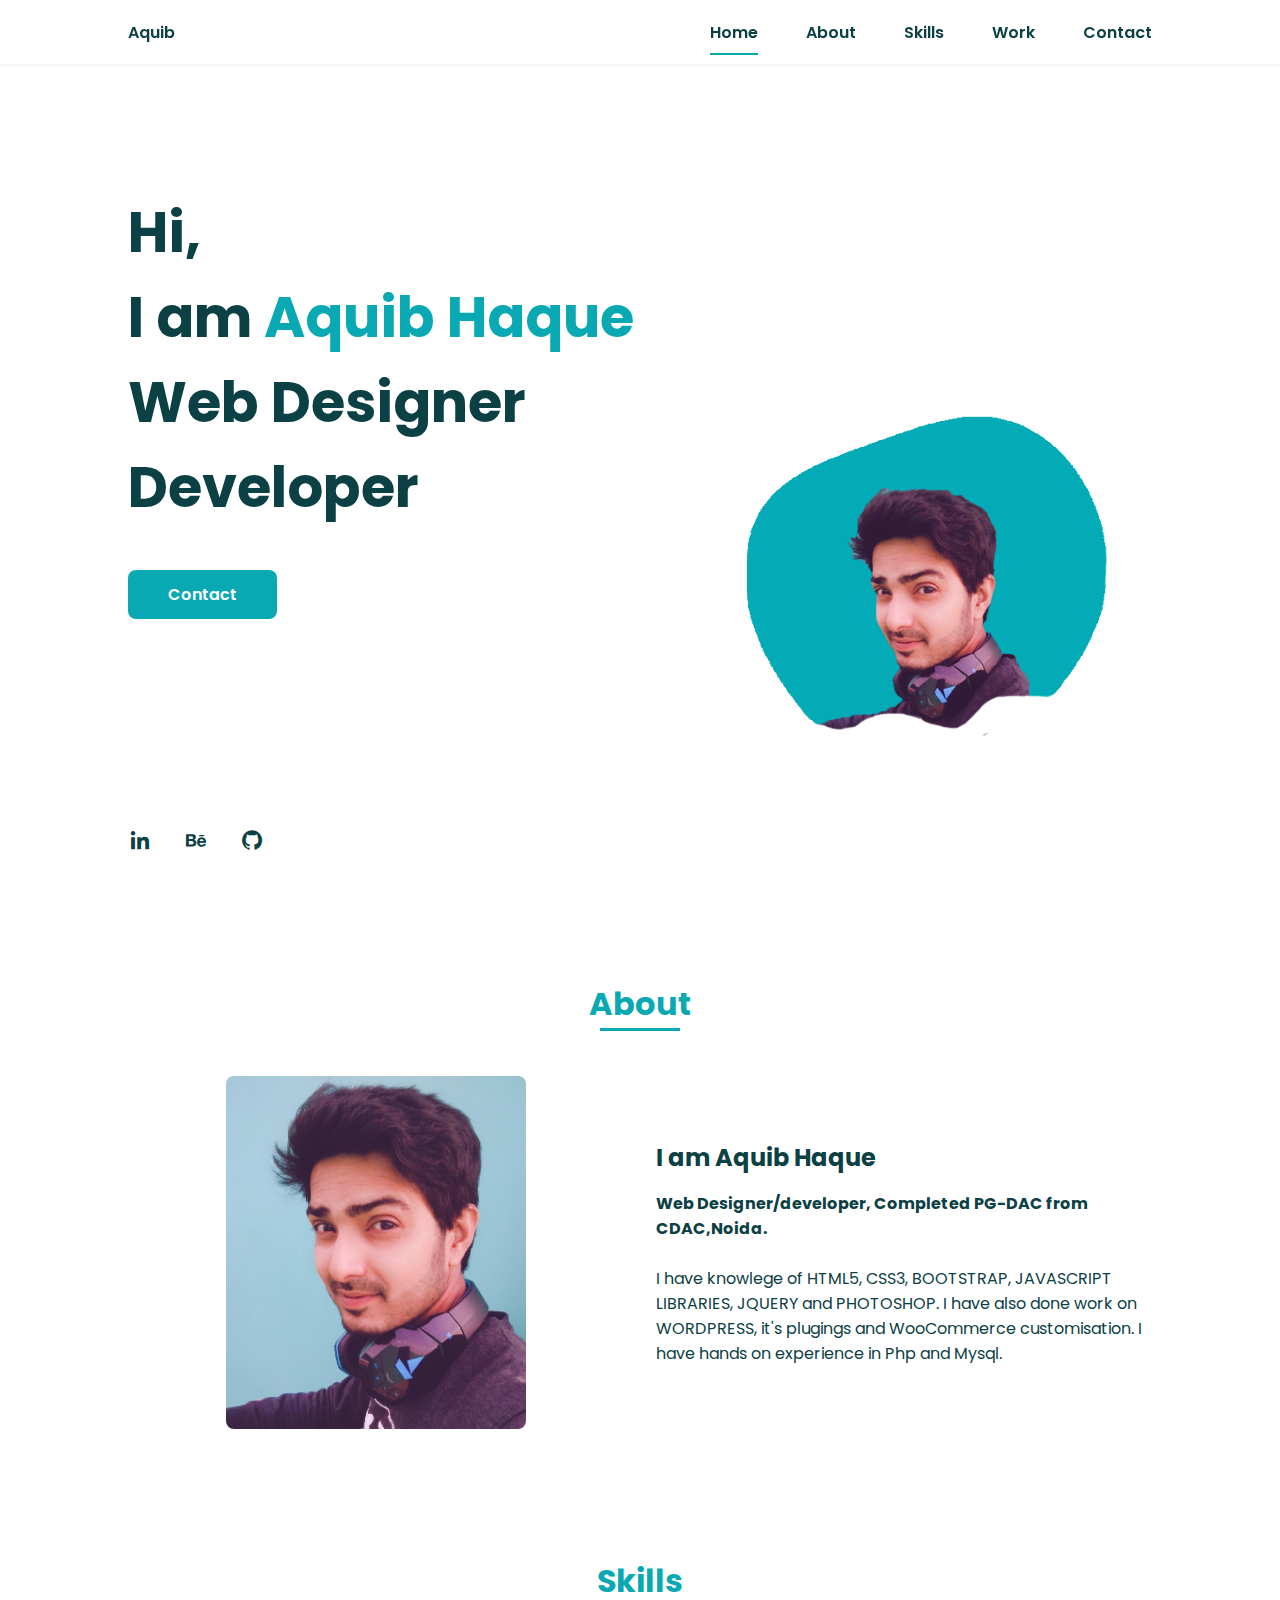
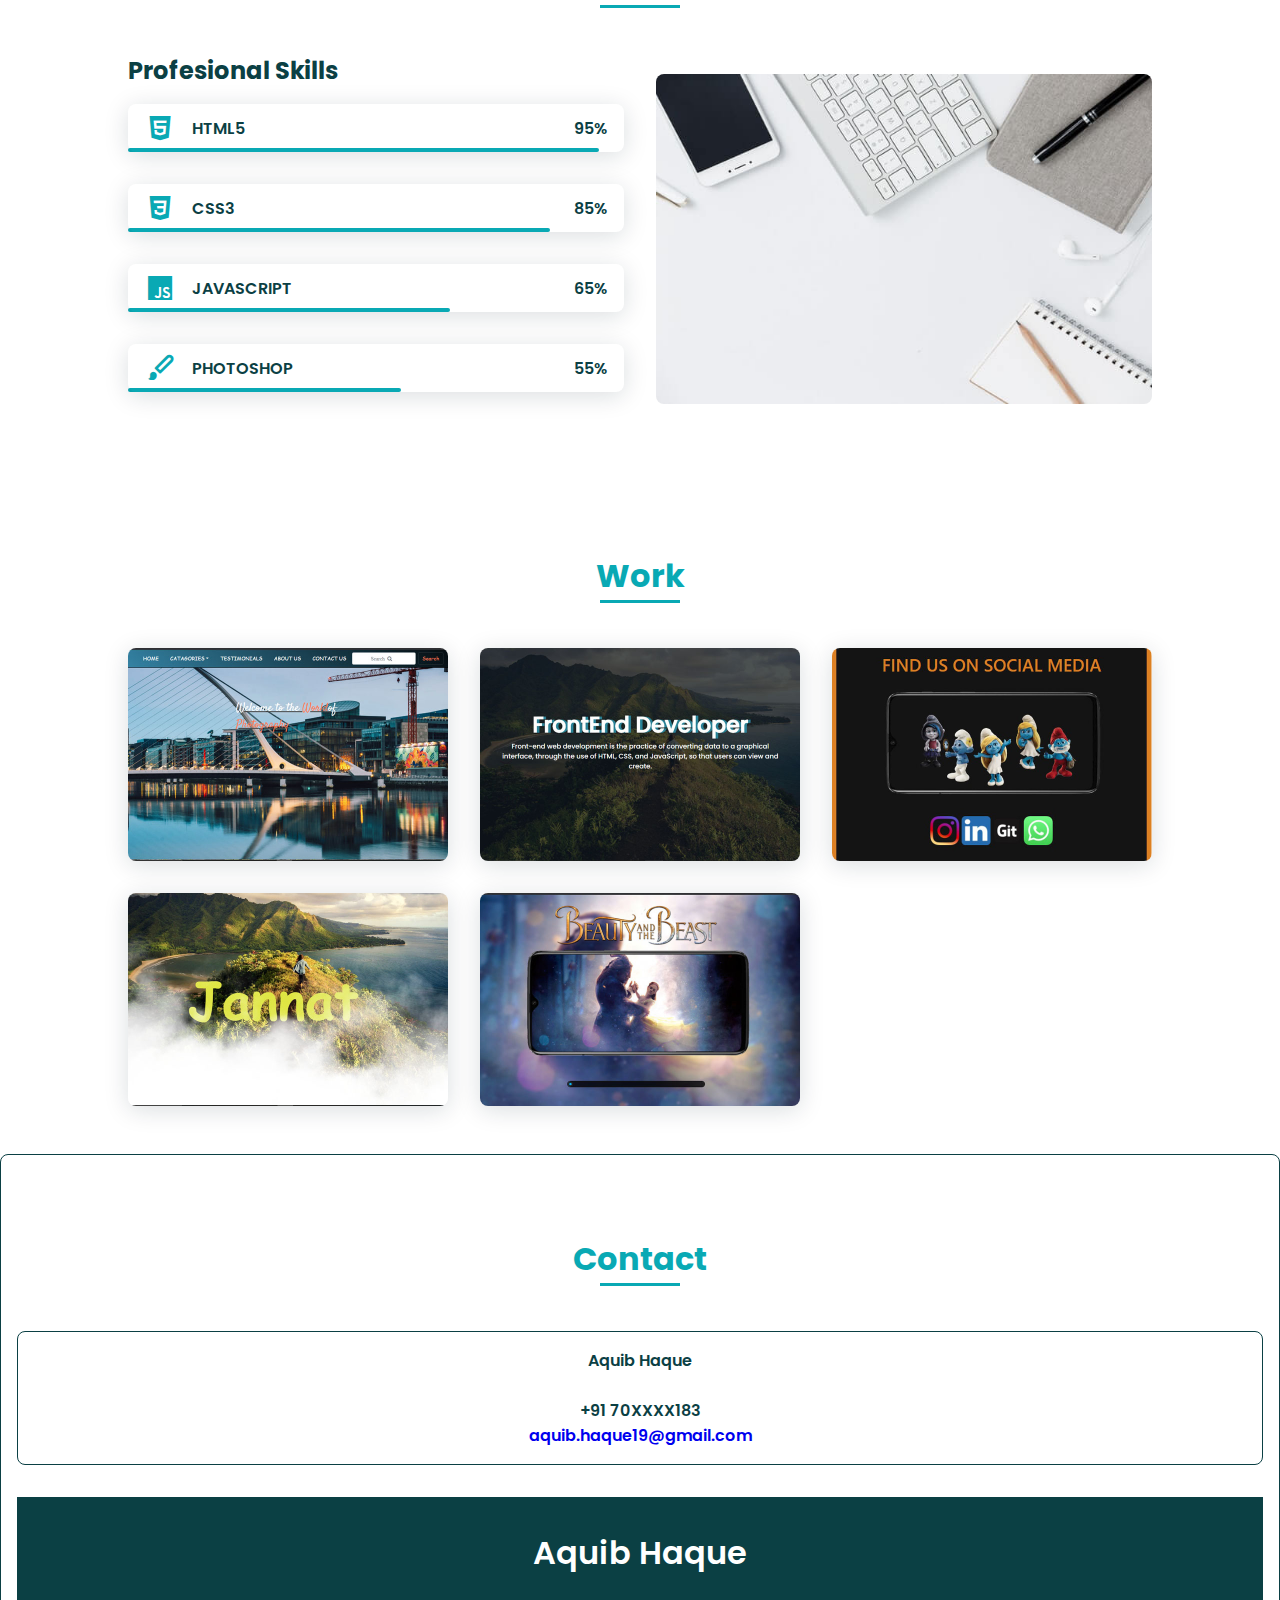
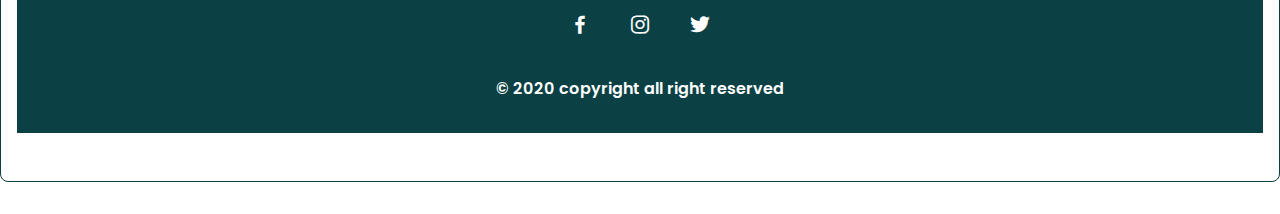
<file: index.html>
<!DOCTYPE html>
<html lang="en">

<head>
    <meta charset="UTF-8">
    <meta name="viewport" content="width=device-width, initial-scale=1.0">

    <link rel="stylesheet" href="assets/css/styles.css">

    <!-- =====BOX ICONS===== -->
    <link href='https://cdn.jsdelivr.net/npm/boxicons@2.0.5/css/boxicons.min.css' rel='stylesheet'>

    <title> Portfolio website complete</title>

</head>

<body>




    <!--===== HEADER =====-->
    <header class="l-header">
        <nav class="nav bd-grid">
            <div>
                <a href="#" class="nav__logo">Aquib</a>
            </div>

            <div class="nav__menu" id="nav-menu">
                <ul class="nav__list">
                    <li class="nav__item"><a href="#home" class="nav__link active">Home</a></li>
                    <li class="nav__item"><a href="#about" class="nav__link ">About</a></li>
                    <li class="nav__item"><a href="#skills" class="nav__link ">Skills</a></li>
                    <li class="nav__item"><a href="#work" class="nav__link ">Work</a></li>
                    <li class="nav__item"><a href="#contact" class="nav__link">Contact</a></li>
                </ul>
            </div>

            <div class="nav__toggle" id="nav-toggle">
                <i class="bx bx-menu"></i>
            </div>
        </nav>
    </header>

    <main class="l-main ">
        <!--===== HOME =====-->
        <section class="home bd-grid" id="home">
            <div class="home__data ">
                <h1 class="home__title ">Hi,<br>I am <span class="home__title-color ">Aquib Haque</span><br> Web Designer<br>Developer</h1>

                <a href="#contact" class="button ">Contact</a>
            </div>

            <div class="home__social ">
                <a href=" " class="home__social-icon "><i class='bx bxl-linkedin'></i></a>
                <a href=" " class="home__social-icon "><i class='bx bxl-behance' ></i></a>
                <a href=" " class="home__social-icon "><i class='bx bxl-github' ></i></a>
            </div>

            <div class="home__img ">
                <img src="assets/img/perfil.png " alt=" ">
            </div>
        </section>

        <!--===== ABOUT =====-->
        <section class="about section " id="about">
            <h2 class="section-title ">About</h2>

            <div class="about__container bd-grid ">
                <div class="about__img ">
                    <img src="assets/img/about.jpg " alt=" ">
                </div>

                <div>
                    <h2 class="about__subtitle ">I am Aquib Haque</h2>
                    <p class="about__text "><b>Web Designer/developer, Completed PG-DAC from CDAC,Noida.<br><br></b>I have knowlege of HTML5, CSS3, BOOTSTRAP, JAVASCRIPT LIBRARIES, JQUERY and PHOTOSHOP. I have also done work on WORDPRESS, it's plugings and WooCommerce customisation.
                        I have hands on experience in Php and Mysql.
                    </p>
                </div>
            </div>
        </section>

        <!--===== SKILLS =====-->
        <section class="skills section " id="skills">
            <h2 class="section-title ">Skills</h2>

            <div class="skills__container bd-grid">
                <div>
                    <h2 class="skills__subtitle ">Profesional Skills</h2>

                    <div class="skills__data">
                        <div class="skills__names">
                            <i class='bx bxl-html5 skills__icon'></i>
                            <span class="skills__name ">HTML5</span>
                        </div>
                        <div class="skills__bar skills__html ">

                        </div>
                        <div>
                            <span class="skills__percentage ">95%</span>
                        </div>
                    </div>
                    <div class="skills__data ">
                        <div class="skills__names ">
                            <i class='bx bxl-css3 skills__icon'></i>
                            <span class="skills__name ">CSS3</span>
                        </div>
                        <div class="skills__bar skills__css ">

                        </div>
                        <div>
                            <span class="skills__percentage ">85%</span>
                        </div>
                    </div>
                    <div class="skills__data">
                        <div class="skills__names ">
                            <i class='bx bxl-javascript skills__icon'></i>
                            <span class="skills__name ">JAVASCRIPT</span>
                        </div>
                        <div class="skills__bar skills__js ">

                        </div>
                        <div>
                            <span class="skills__percentage ">65%</span>
                        </div>
                    </div>
                    <div class="skills__data ">
                        <div class="skills__names ">
                            <i class='bx bxs-paint skills__icon'></i>
                            <span class="skills__name ">PHOTOSHOP</span>
                        </div>
                        <div class="skills__bar skills__ux ">

                        </div>
                        <div>
                            <span class="skills__percentage ">55%</span>
                        </div>
                    </div>
                </div>

                <div>
                    <img src="assets/img/skills.jpg" alt=" " class="skills__img ">
                </div>
            </div>
        </section>

        <!--===== WORK =====-->
        <section class="work section " id="work">
            <h2 class="section-title ">Work</h2>

            <div class="work__container bd-grid ">

                <div class="work__img ">
                    <a href="PhotoGraphy/index.html" target="_blank">
                        <img src="assets/img/work1.jpg " alt=" "> </a>
                </div>

                <div class="work__img ">
                    <a href="Animation Responsive webpage 3/index.html" target="_blank">
                        <img src="assets/img/work2.jpg " alt=" "> </a>
                </div>
                <div class="work__img ">
                    <a href="Smurf extended/index.html" target="_blank"> <img src="assets/img/work3.jpg " alt=" "></a>

                </div>

                <div class="work__img ">
                    <a href="Amimation_cloud/index.html" target="_blank">
                        <img src="assets/img/work4.jpg " alt=" "></a>
                </div>



                <div class="work__img ">
                    <a href="Beauty&TheBeastFULL/index.html" target="_blank">
                        <img src="assets/img/work5.jpg " alt=" "> </a>
                </div>
            </div>


        </section>

    </main>

    <!--===== CONTACT =====-->
    <section class="contact section " id="contact">
        <h2 class="section-title ">Contact</h2>

        <section class="contact">


            <p> Aquib Haque</p>
            </br>
            <p> +91 70XXXX183</p>
            <p> <a style="text-decoration:none" href=mailto:<Developer>aquib.haque19@gmail.com</a></p>
            </div>
        </section>

        <!--===== FOOTER =====-->
        <footer class="footer">
            <p class="footer__title ">Aquib Haque</p>
            <div class="footer__social ">
                <a href="# " class="footer__icon "><i class='bx bxl-facebook' ></i></a>
                <a href="# " class="footer__icon "><i class='bx bxl-instagram' ></i></a>
                <a href="# " class="footer__icon "><i class='bx bxl-twitter' ></i></a>
            </div>
            <p>&#169; 2020 copyright all right reserved</p>
        </footer>

        <!--===== MAIN JS =====-->
        <script src="assets/js/main.js"></script>
        <!--===== SCROLL REVEAL =====-->
        <script src="smooth-scroll.js">
        </script>
        <script>
            var scroll = new SmoothScroll('a[href*="#"]');
        </script>


</body>

</html>
</file>
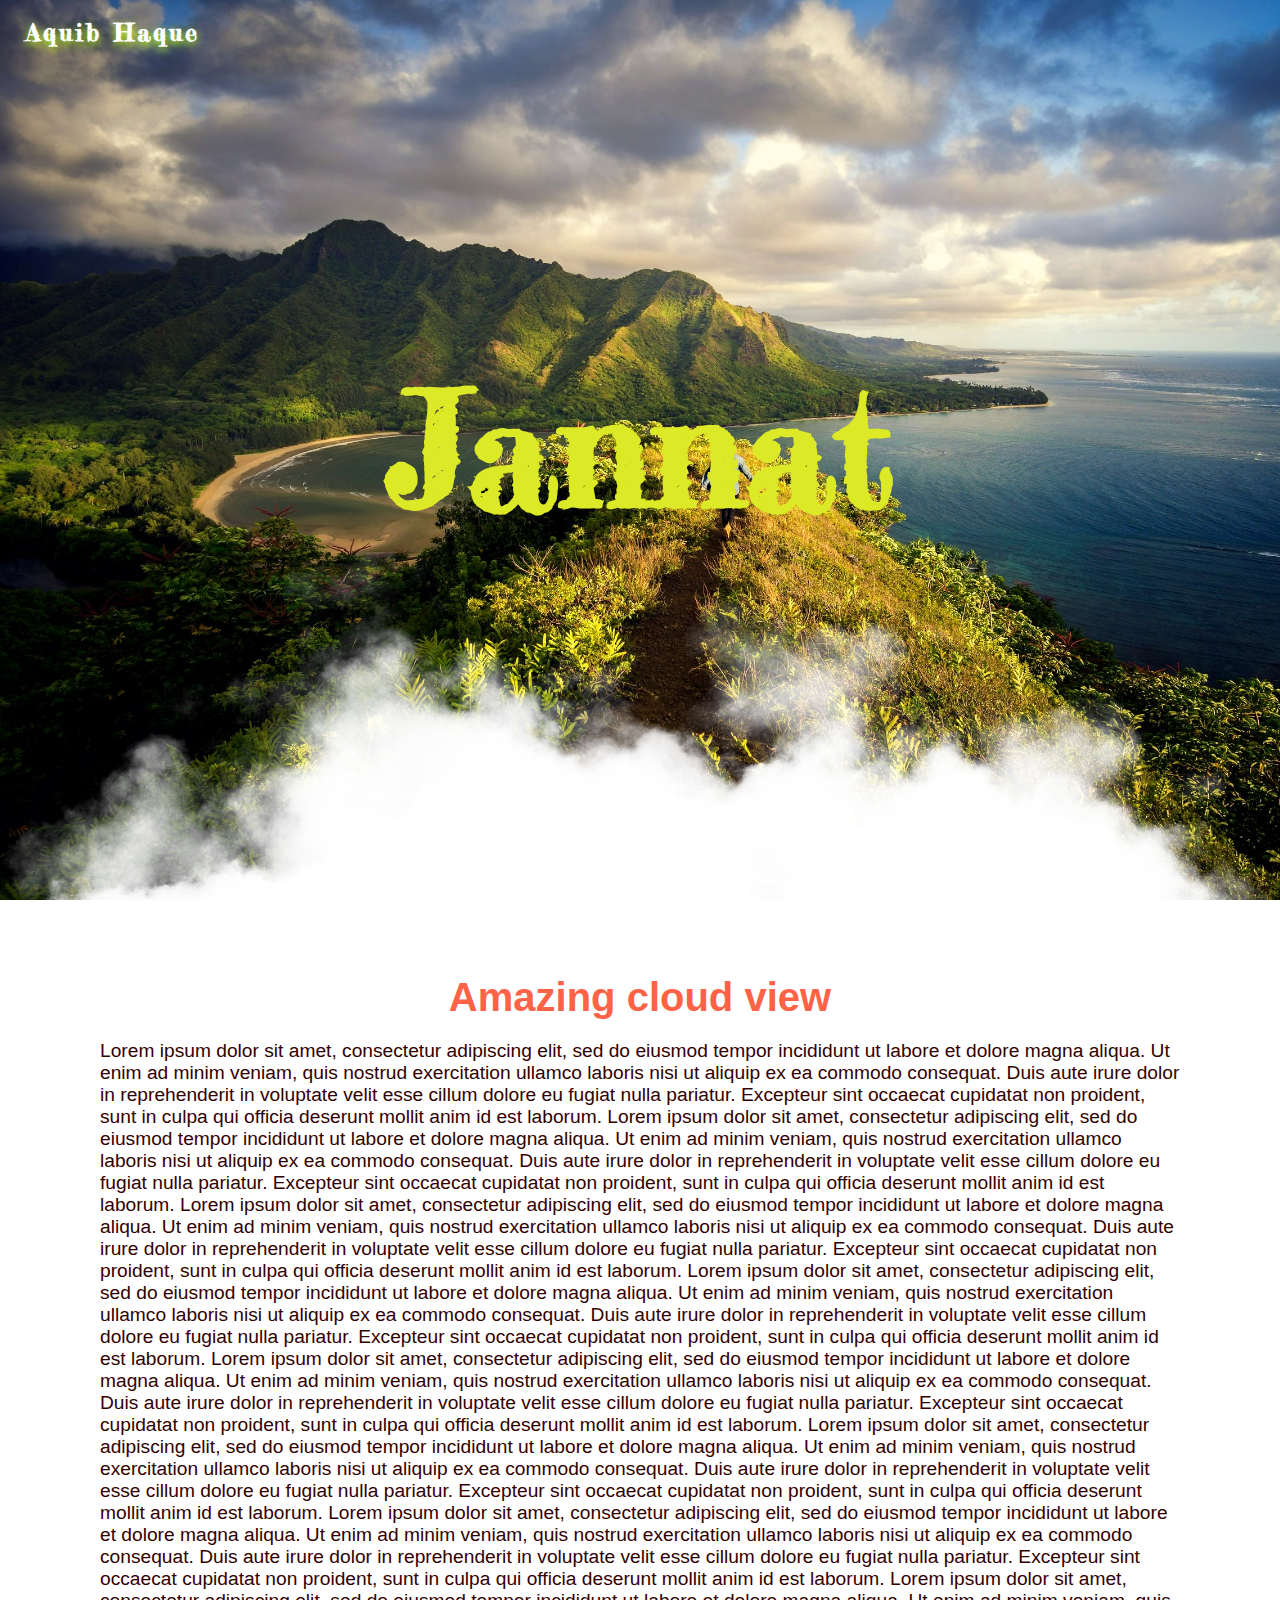
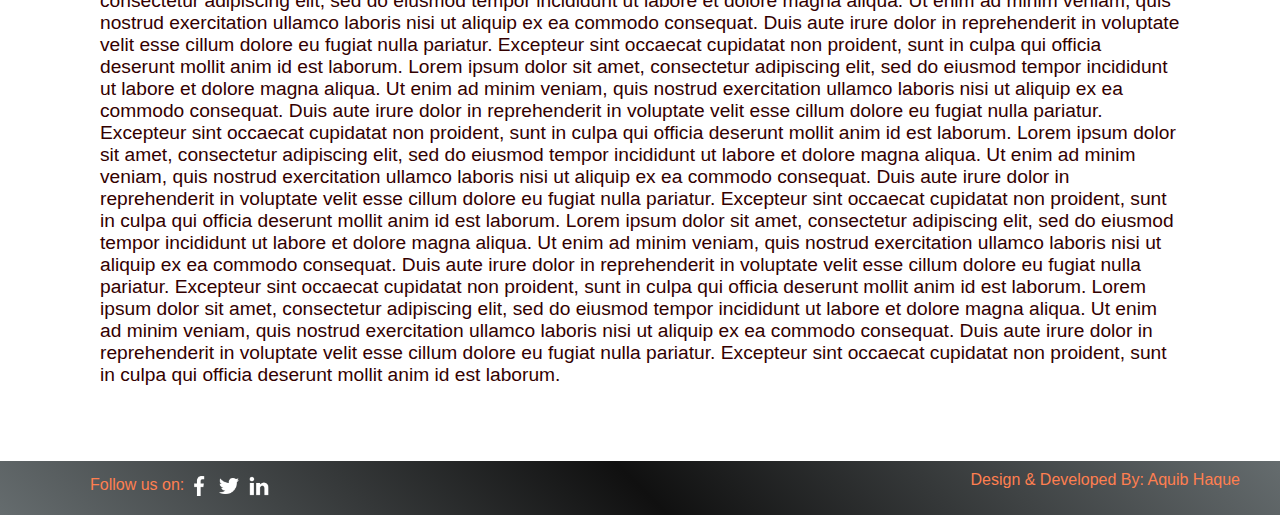
<file: Amimation_cloud/index.html>
<!DOCTYPE html>
<html lang="en">

<head>
    <title>Peace</title>
    <!-- Required meta tags -->
    <meta charset="utf-8">



    <link rel="stylesheet" href="style.css">

</head>

<body>

    <div class="banner">
        <a href="#" class="logo">Aquib Haque</a>

        <h2 id="text"> Jannat</h2>

        <div class="clouds">
            <img src="cloud1.png" style="--i:1;">
            <img src="cloud2.png" style="--i:2;">
            <img src="cloud3.png" style="--i:3;">
            <img src="cloud4.png" style="--i:4;">
            <img src="cloud5.png" style="--i:5;">
            <img src="cloud1.png" style="--i:10;">
            <img src="cloud2.png" style="--i:9;">
            <img src="cloud3.png" style="--i:8;">
            <img src="cloud4.png" style="--i:7;">
            <img src="cloud5.png" style="--i:6;">
        </div>
    </div>

    <section style="background-image: linear-gradient(45deg, #ffffff, #ffffff, #ffffff);">
        <h2 style="text-align: center; color:tomato">Amazing cloud view</h2>
        <p style=" color:#330000 ; font-size:1.2rem ">
            Lorem ipsum dolor sit amet, consectetur adipiscing elit, sed do eiusmod tempor incididunt ut labore et dolore magna aliqua. Ut enim ad minim veniam, quis nostrud exercitation ullamco laboris nisi ut aliquip ex ea commodo consequat. Duis aute irure dolor
            in reprehenderit in voluptate velit esse cillum dolore eu fugiat nulla pariatur. Excepteur sint occaecat cupidatat non proident, sunt in culpa qui officia deserunt mollit anim id est laborum. Lorem ipsum dolor sit amet, consectetur adipiscing
            elit, sed do eiusmod tempor incididunt ut labore et dolore magna aliqua. Ut enim ad minim veniam, quis nostrud exercitation ullamco laboris nisi ut aliquip ex ea commodo consequat. Duis aute irure dolor in reprehenderit in voluptate velit
            esse cillum dolore eu fugiat nulla pariatur. Excepteur sint occaecat cupidatat non proident, sunt in culpa qui officia deserunt mollit anim id est laborum. Lorem ipsum dolor sit amet, consectetur adipiscing elit, sed do eiusmod tempor incididunt
            ut labore et dolore magna aliqua. Ut enim ad minim veniam, quis nostrud exercitation ullamco laboris nisi ut aliquip ex ea commodo consequat. Duis aute irure dolor in reprehenderit in voluptate velit esse cillum dolore eu fugiat nulla pariatur.
            Excepteur sint occaecat cupidatat non proident, sunt in culpa qui officia deserunt mollit anim id est laborum. Lorem ipsum dolor sit amet, consectetur adipiscing elit, sed do eiusmod tempor incididunt ut labore et dolore magna aliqua. Ut enim
            ad minim veniam, quis nostrud exercitation ullamco laboris nisi ut aliquip ex ea commodo consequat. Duis aute irure dolor in reprehenderit in voluptate velit esse cillum dolore eu fugiat nulla pariatur. Excepteur sint occaecat cupidatat non
            proident, sunt in culpa qui officia deserunt mollit anim id est laborum. Lorem ipsum dolor sit amet, consectetur adipiscing elit, sed do eiusmod tempor incididunt ut labore et dolore magna aliqua. Ut enim ad minim veniam, quis nostrud exercitation
            ullamco laboris nisi ut aliquip ex ea commodo consequat. Duis aute irure dolor in reprehenderit in voluptate velit esse cillum dolore eu fugiat nulla pariatur. Excepteur sint occaecat cupidatat non proident, sunt in culpa qui officia deserunt
            mollit anim id est laborum. Lorem ipsum dolor sit amet, consectetur adipiscing elit, sed do eiusmod tempor incididunt ut labore et dolore magna aliqua. Ut enim ad minim veniam, quis nostrud exercitation ullamco laboris nisi ut aliquip ex ea
            commodo consequat. Duis aute irure dolor in reprehenderit in voluptate velit esse cillum dolore eu fugiat nulla pariatur. Excepteur sint occaecat cupidatat non proident, sunt in culpa qui officia deserunt mollit anim id est laborum. Lorem
            ipsum dolor sit amet, consectetur adipiscing elit, sed do eiusmod tempor incididunt ut labore et dolore magna aliqua. Ut enim ad minim veniam, quis nostrud exercitation ullamco laboris nisi ut aliquip ex ea commodo consequat. Duis aute irure
            dolor in reprehenderit in voluptate velit esse cillum dolore eu fugiat nulla pariatur. Excepteur sint occaecat cupidatat non proident, sunt in culpa qui officia deserunt mollit anim id est laborum. Lorem ipsum dolor sit amet, consectetur adipiscing
            elit, sed do eiusmod tempor incididunt ut labore et dolore magna aliqua. Ut enim ad minim veniam, quis nostrud exercitation ullamco laboris nisi ut aliquip ex ea commodo consequat. Duis aute irure dolor in reprehenderit in voluptate velit
            esse cillum dolore eu fugiat nulla pariatur. Excepteur sint occaecat cupidatat non proident, sunt in culpa qui officia deserunt mollit anim id est laborum. Lorem ipsum dolor sit amet, consectetur adipiscing elit, sed do eiusmod tempor incididunt
            ut labore et dolore magna aliqua. Ut enim ad minim veniam, quis nostrud exercitation ullamco laboris nisi ut aliquip ex ea commodo consequat. Duis aute irure dolor in reprehenderit in voluptate velit esse cillum dolore eu fugiat nulla pariatur.
            Excepteur sint occaecat cupidatat non proident, sunt in culpa qui officia deserunt mollit anim id est laborum. Lorem ipsum dolor sit amet, consectetur adipiscing elit, sed do eiusmod tempor incididunt ut labore et dolore magna aliqua. Ut enim
            ad minim veniam, quis nostrud exercitation ullamco laboris nisi ut aliquip ex ea commodo consequat. Duis aute irure dolor in reprehenderit in voluptate velit esse cillum dolore eu fugiat nulla pariatur. Excepteur sint occaecat cupidatat non
            proident, sunt in culpa qui officia deserunt mollit anim id est laborum. Lorem ipsum dolor sit amet, consectetur adipiscing elit, sed do eiusmod tempor incididunt ut labore et dolore magna aliqua. Ut enim ad minim veniam, quis nostrud exercitation
            ullamco laboris nisi ut aliquip ex ea commodo consequat. Duis aute irure dolor in reprehenderit in voluptate velit esse cillum dolore eu fugiat nulla pariatur. Excepteur sint occaecat cupidatat non proident, sunt in culpa qui officia deserunt
            mollit anim id est laborum. Lorem ipsum dolor sit amet, consectetur adipiscing elit, sed do eiusmod tempor incididunt ut labore et dolore magna aliqua. Ut enim ad minim veniam, quis nostrud exercitation ullamco laboris nisi ut aliquip ex ea
            commodo consequat. Duis aute irure dolor in reprehenderit in voluptate velit esse cillum dolore eu fugiat nulla pariatur. Excepteur sint occaecat cupidatat non proident, sunt in culpa qui officia deserunt mollit anim id est laborum.
        </p>
    </section>

    <!--------------------------------------- Footer Section  --------------------------------------->

    <section class="footer">

        <div class="col-lg-6 col-md-6 col-sm-6 ">
            <span>
                    <ul>
                        <p class="text" text-center> Follow us on:</p>
                        <li>
                            <a href=""><img src="facebook.png" ></a>
                        </li>
                        <li>
                            <a href="#"><img src="twitter.png"></a>
                        </li>
                        <li>
                            <a href="#"><img src="linkedin.png"></a>
                        </li></span>
            </ul>
        </div>
        <span>
                <p class="text text-center">Design & Developed By: Aquib Haque</p>
             </span>
    </section>

    <script type="text/javascript">
        let text = document.getElementById("text");
        window.addEventListener('srcoll', function() {
            let value = window.scrollY;
            text.style.marginBottom = value * 2 + 'px';
        })
    </script>
</body>

</html>
</file>
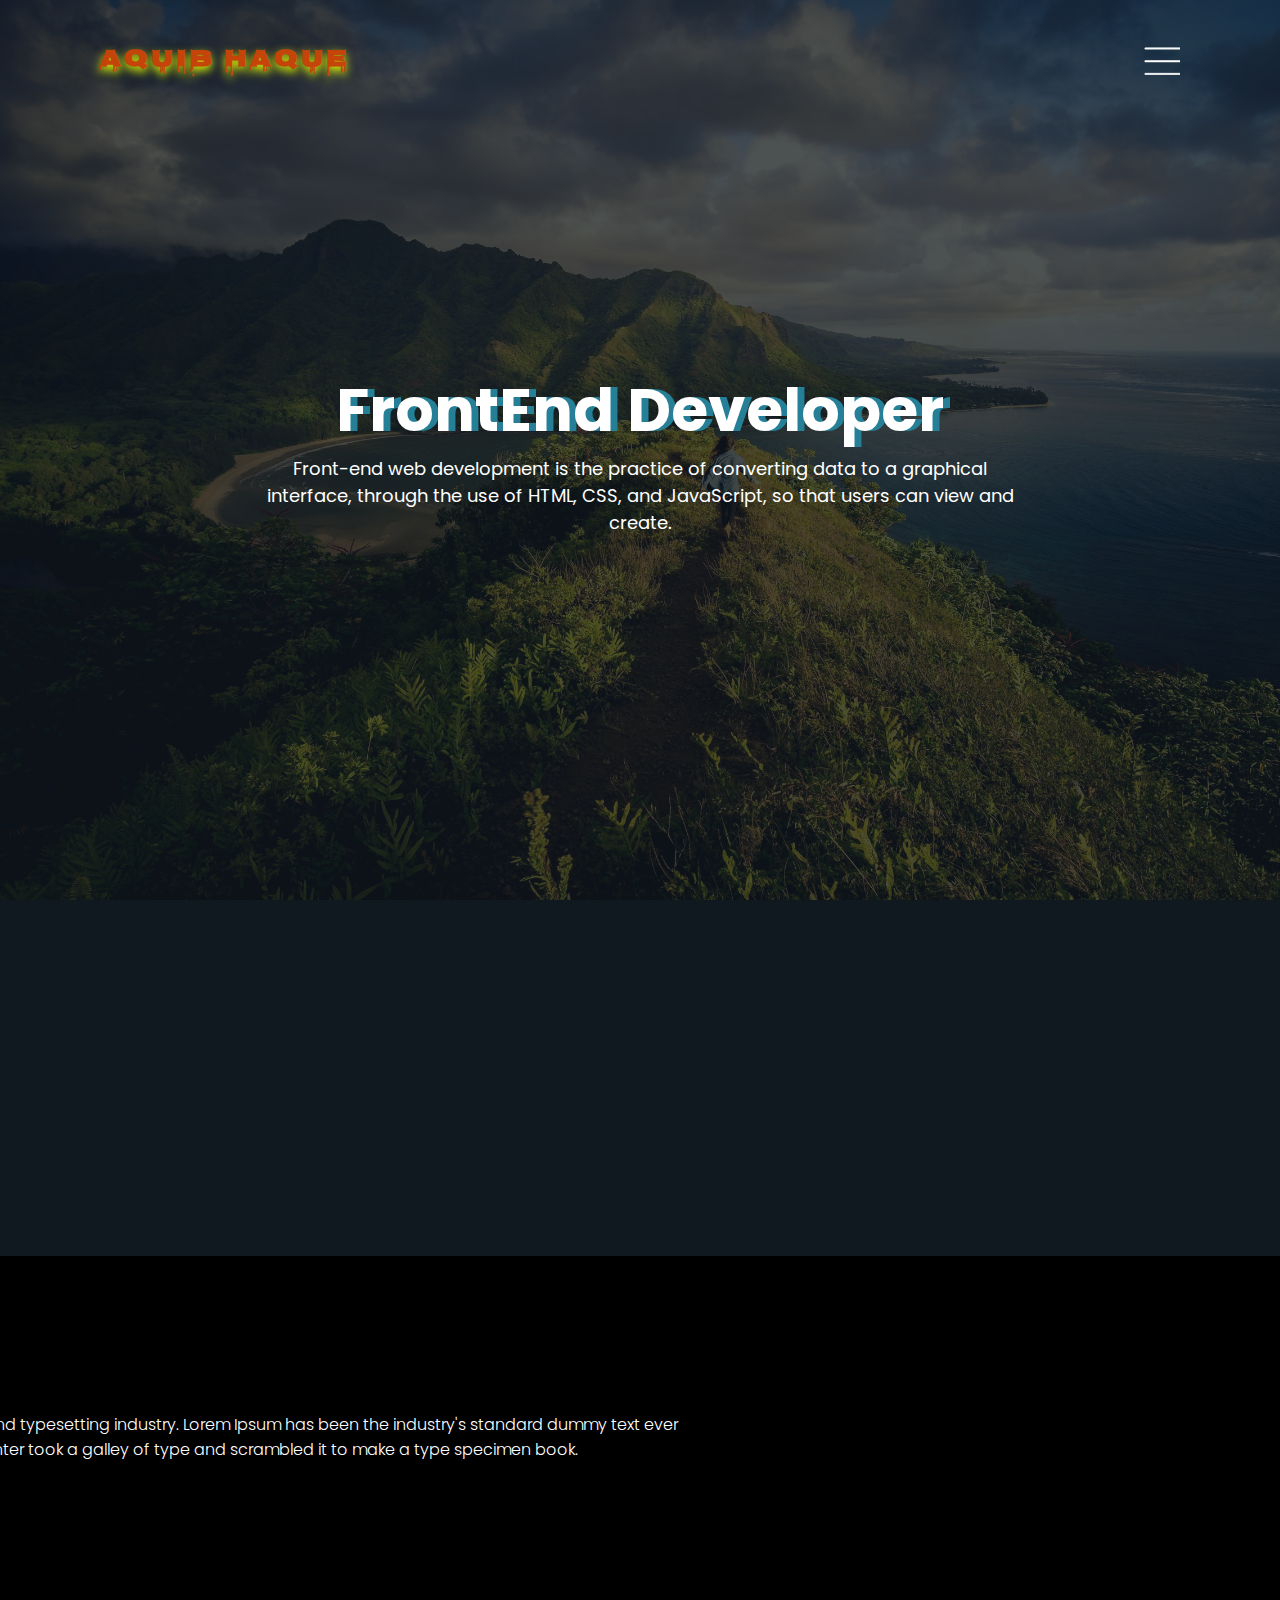
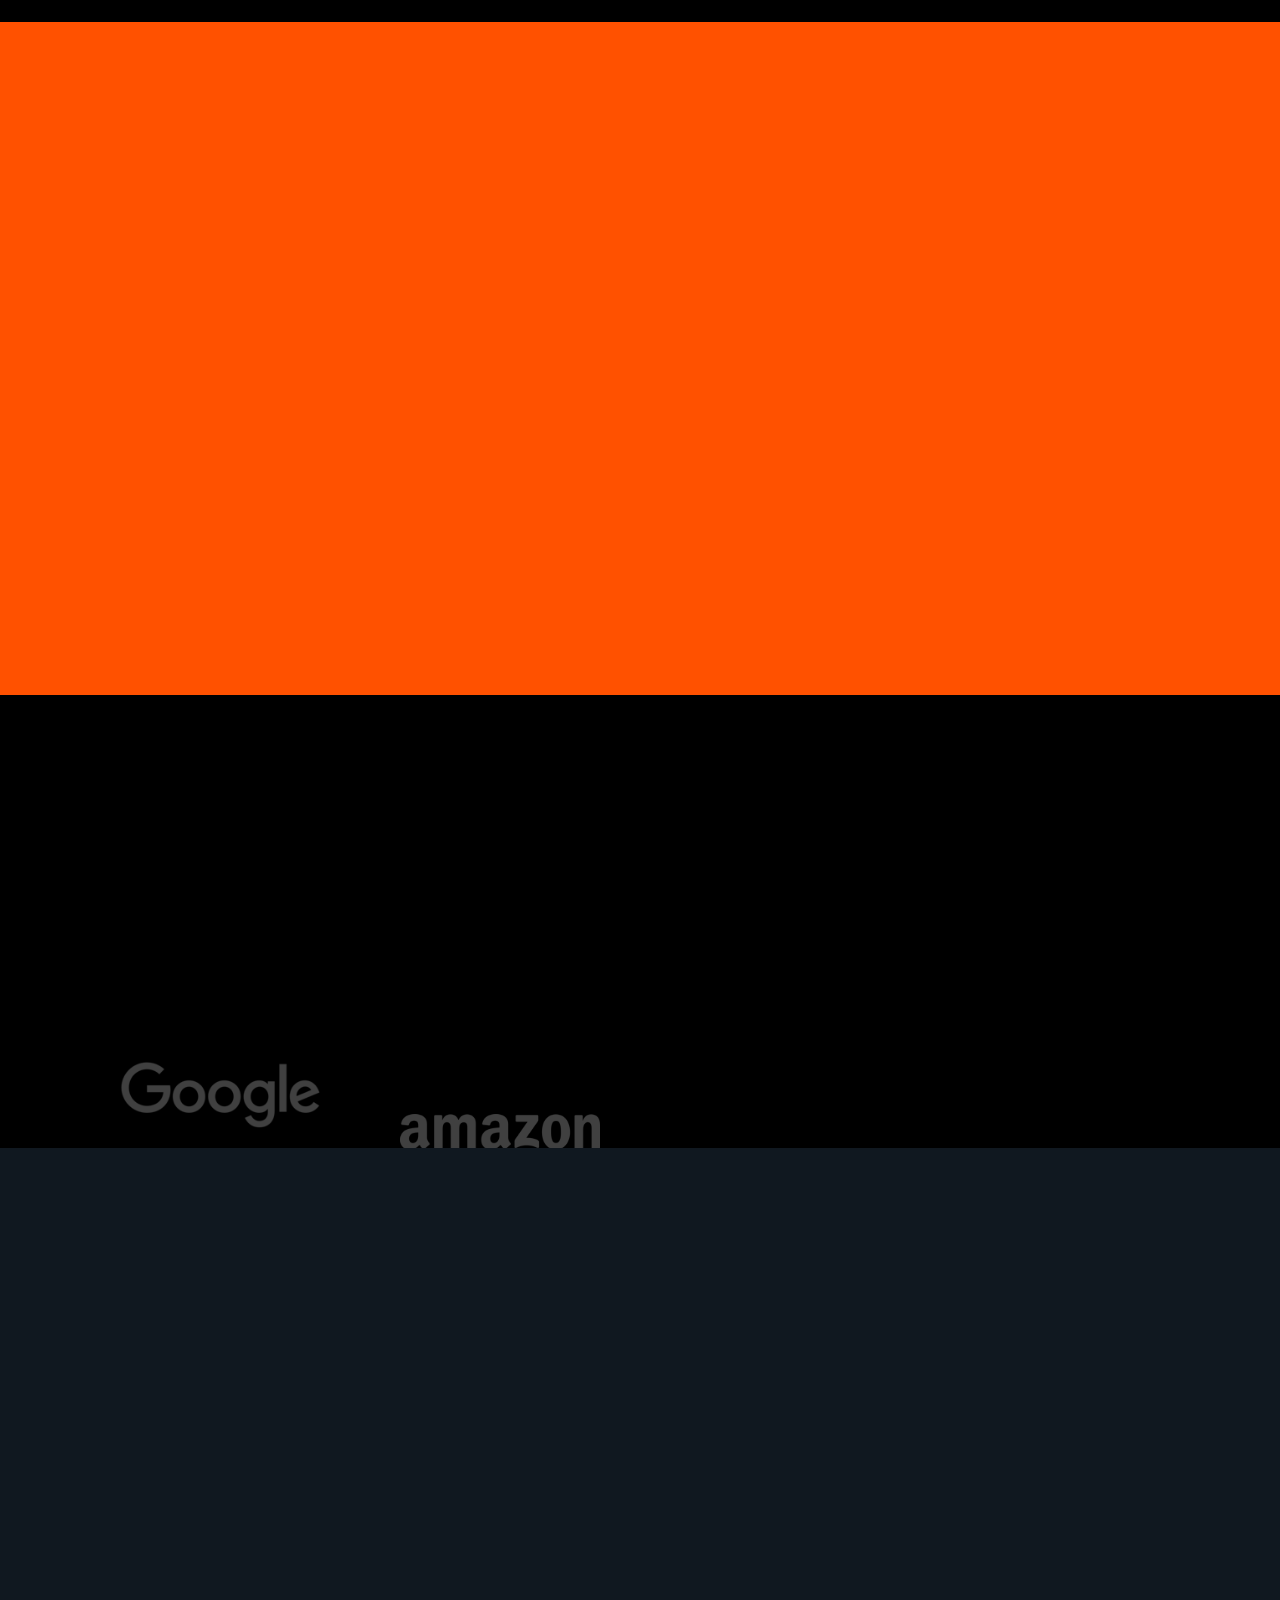
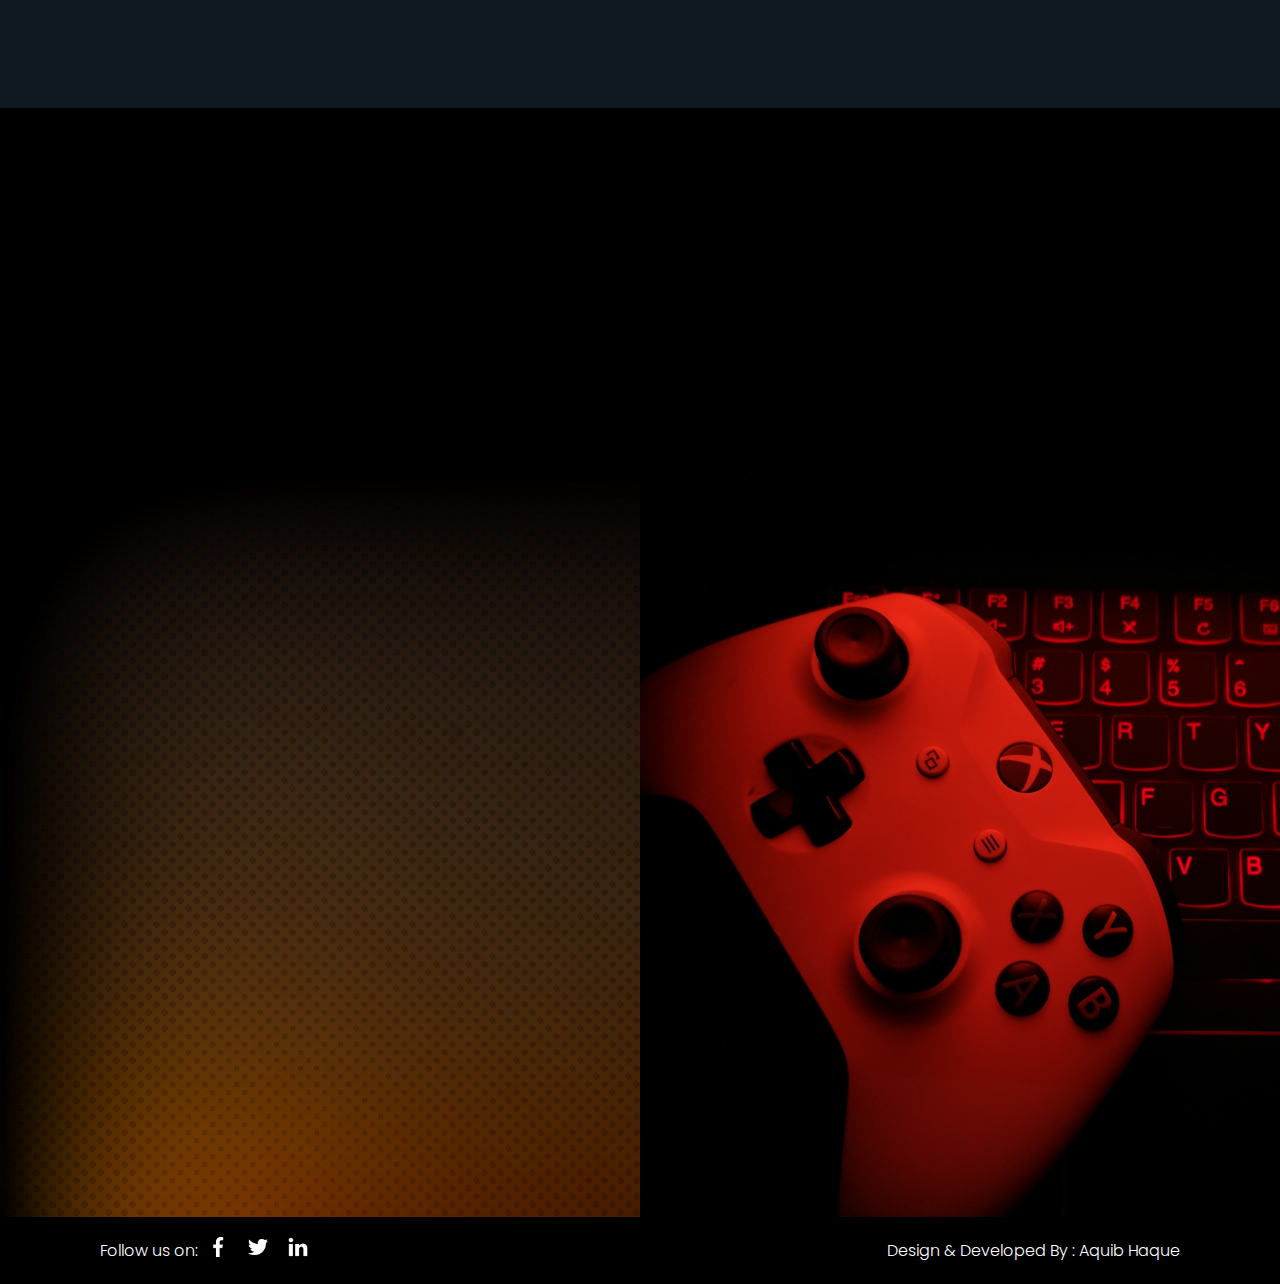
<file: Animation Responsive webpage 3/index.html>
<!DOCTYPE html>
<html lang="en">

<head>
    <meta name="viewport" content="width=device-width, initial-scale=1">
    <meta charset="UTF-8">
    <title>April2020</title>
    <link rel="stylesheet" href="css/style.css">
</head>

<body>
    <div class="banner">
        <header>
            <a href="#" class="logo">AQUIB HAQUE</a>
            <div class="toggle"> </div>
        </header>
        <img src="images/bg.jpg">
        <div class="content" data-0-top="opacity:0; left:100px;" data-200-top="opacity:1; left:0px;">
            <h2>FrontEnd Developer</h2>
            <p>
                Front-end web development is the practice of converting data to a graphical interface, through the use of HTML, CSS, and JavaScript, so that users can view and create.
            </p>
        </div>
    </div>

    <!---------------------------------------About --------------------------------------->

    <section class="about">
        <div class="contentBx">
            <h2 class="heading" data-center-center="opacity:1;left:0" data-0-bottom="opacity:0;left:500px">About Us</h2>
            <p class="text" data-center-center="opacity:1;left:0" data-0-bottom="opacity:0;left:-500px">I am Aquib Haque a frontend web developer.
                <br>
                <br> I am not a fast learner i am like turtle but i really love to learn from basic. </p>
        </div>
        <div class="imgBx" data-center-center="opacity:1;left:0" data-0-bottom="opacity:0;left:200px"></div>
    </section>

    <!---------------------------------------Services--------------------------------------->

    <section class="services">
        <h2 class="heading" data-center-center="opacity:1;left:0" data-0-bottom="opacity:0;left:500px">Our Services</h2>
        <p class="text" data-center-center="opacity:1;right:0" data-0-bottom="opacity:1;right:500px">
            Lorem Ipsum is simply dummy text of the printing and typesetting industry. Lorem Ipsum has been the industry's standard dummy text ever since the 1500s, when an unknown printer took a galley of type and scrambled it to make a type specimen book. </p>
        <div class="container">
            <div class="serviceBx" data-center-center="opacity:1;left:0" data-0-bottom="opacity:0;left:-400px">
                <div>
                    <img src="images/icon1.png">
                    <h2>Design</h2>
                </div>
            </div>
            <div class="serviceBx" data-center-center="opacity:1;bottom:0" data-0-bottom="opacity:0;bottom:-400px">
                <div>
                    <img src="images/icon2.png">
                    <h2>Development</h2>
                </div>
            </div>
            <div class="serviceBx" data-center-center="opacity:1;right:0" data-0-bottom="opacity:0;right:-400px">
                <div>
                    <img src="images/icon3.png">
                    <h2>Branding</h2>
                </div>
            </div>
        </div>
    </section>


    <!---------------------------------------Technology--------------------------------------->


    <section class="technology">
        <div class="contentBx" data-center-center="opacity:1;left:0" data-0-bottom="opacity:0;left:-400px">
            <h2 class="heading">We Use cutting edge technology</h2>
            <p class="text"> Lorem Ipsum is simply dummy text of the printing and typesetting industry. Lorem Ipsum has been the industry's standard dummy text ever since the 1500s, when an unknown printer took a galley of type and scrambled it to make a type specimen
                book.
            </p>
        </div>
        <div class="imgBx" data-center-center="opacity:1;right:0" data-0-bottom="opacity:0;right:-400px">
            <img src="images/tech.png">
        </div>
    </section>

    <!---------------------------------------Client--------------------------------------->


    <section class="client">
        <h2 class="heading" data-center-center="opacity:1;top:0" data-0-bottom="opacity:0;top:-100px">We Use cutting edge technology</h2>
        <p class="text" data-center-center="opacity:1;bottom:0" data-0-bottom="opacity:0;bottom:-100px"> Lorem Ipsum is simply dummy text of the printing and typesetting industry. Lorem Ipsum has been the industry's standard dummy text ever since the 1500s, when an unknown printer took a galley of type and scrambled it to make a type specimen book.
        </p>
        </div>
        <div class="imgBx">
            <img src="images/brand1.png" data-center-center="top:0" data-0-bottom="top:100px">
            <img src="images/brand2.png" data-center-center="top:0" data-0-bottom="top:150px">
            <img src="images/brand3.png" data-center-center="top:0" data-0-bottom="top:200px">
            <img src="images/brand4.png" data-center-center="top:0" data-0-bottom="top:250px">
        </div>
    </section>

    <!---------------------------------------Testmonials--------------------------------------->

    <section class="testmonials">
        <h2 class="heading" data-center-center="opacity:1;top:0" data-0-bottom="opacity:0;top:-100px">What Our Client Says</h2>
        <div class="container">
            <div class="contentBx" data-center-center="opacity:1;left:0" data-0-bottom="opacity:0;left:-400px">
                <div>
                    <p> Lorem Ipsum is simply dummy text of the printing and typesetting industry. Lorem Ipsum has been the industry's standard dummy text ever since the 1500s.</p> <br>
                    <h3>Someone Famous</h3>
                </div>
            </div>
            <div class="contentBx" data-center-center="opacity:1;right:0" data-0-bottom="opacity:0;right:-400px">
                <div>
                    <p> Lorem Ipsum is simply dummy text of the printing and typesetting industry. Lorem Ipsum has been the industry's standard dummy text ever since the 1500s.</p> <br>
                    <h3>Someone Famous</h3>
                </div>
            </div>
        </div>
    </section>

    <!---------------------------------------Contact--------------------------------------->

    <section class="contact">
        <div data-center-center="opacity:1;top:0" data-0-bottom="opacity:0;top:-400px">
            <h2 class="heading">Contact Us</h2>
            <p> Aquib Haque, InternetWorld </p>
            </br>
            <p> +91 7001780183</p>
            <p> <a style="text-decoration:none" href=mailto:<Developer>aquib.haque19@gmail.com</a></p>
        </div>
    </section>

    <section class="about">
        <div class="contentBx redbg">
            <div class="form" data-center-center="opacity:1;right:0" data-0-bottom="opacity:0;right:-400px">
                <div class="inputBx">
                    <input type="text" name="" placeholder="Full Name">
                </div>
                <div class="inputBx">
                    <input type="text" name="" placeholder="Email Address">
                </div>
                <div class="inputBx">
                    <input type="text" name="" placeholder="Mobile N0.">
                </div>
                <div class="inputBx">
                    <textarea placeholder="Write  messsege here"></textarea>
                </div>
                <div class="inputBx">
                    <input type="submit" name="" value="send">
                </div>
            </div>
        </div>
        <div class=" imgBx2"></div>
    </section>


    <!---------------------------------------Footer--------------------------------------->
    <section class="footer">

        <ul>
            <p class="text"> Follow us on:</p>
            <li>
                <a href="#"><img src="images/facebook.png"></a>
            </li>
            <li>
                <a href="#"><img src="images/twitter.png"></a>
            </li>
            <li>
                <a href="#"><img src="images/linkedin.png"></a>
            </li>
        </ul>
        <p class="text">Design & Developed By : Aquib Haque</p>

    </section>

    <script src="skrollr.js"></script>
    <script type="text/javascript">
        var s = skrollr.init();
    </script>
</body>

</html>
</file>
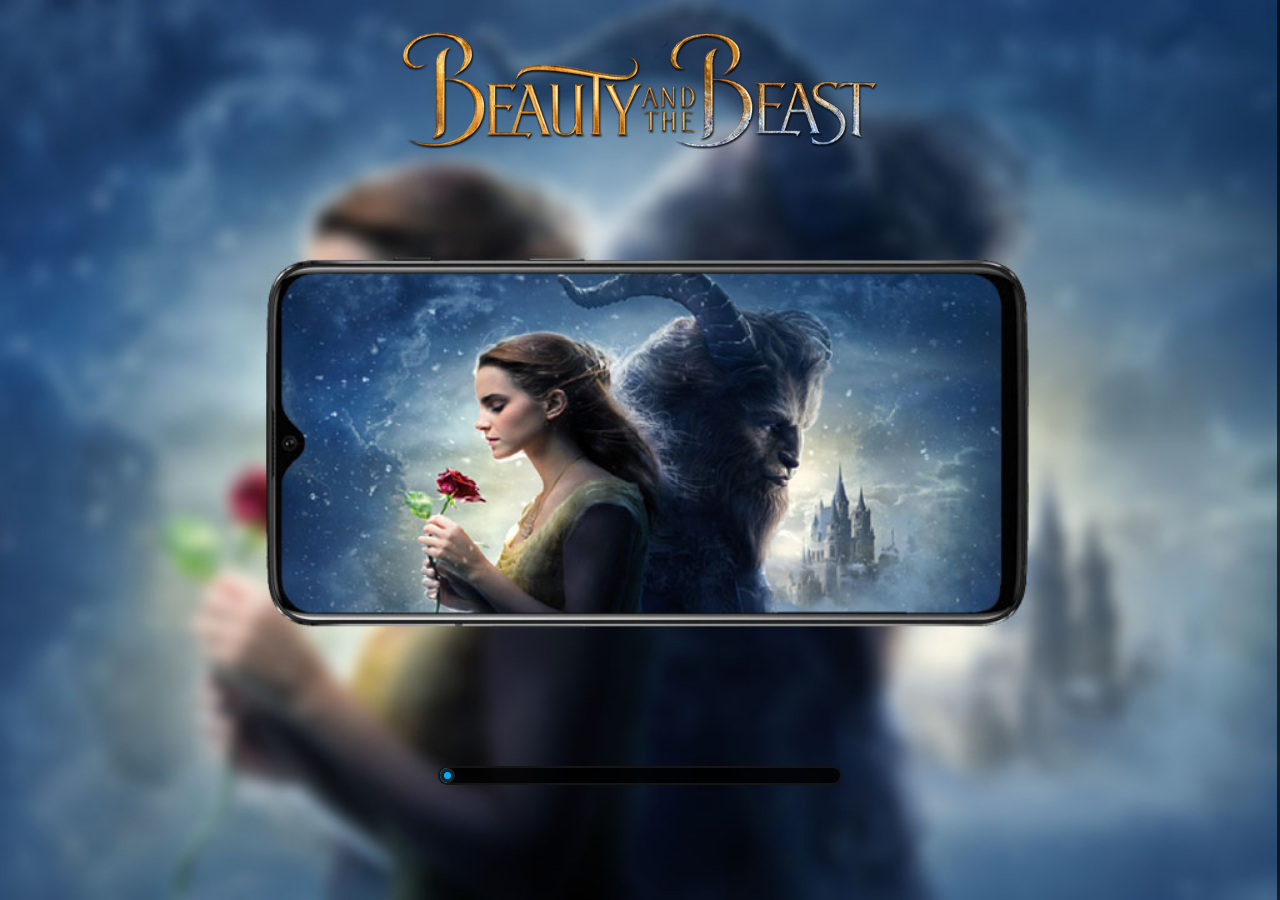
<file: Beauty&TheBeastFULL/index.html>
<!DOCTYPE html>
<html lang="en">

<head>
    <meta charset="UTF-8">
    <meta name="viewport" content="width=device-width, initial-scale=1.0">
    <title>Image Range</title>
    <link rel="stylesheet" href="style.css">
</head>

<body>
    <section>
        <img src="images/title.png" alt="title_name" class="name">

        <div>
            <div id="ImageRange"></div>
            <input type="range" class="range" name="" value="0" onmousemove="imageSlider(this.value)" onChange="imageSlider(this.value)">
        </div>

        <script type="text/javascript">
            function imageSlider(value) {

                document.getElementById('ImageRange').style.width = +value + "%";
            }
        </script>
    </section>
</body>

</html>
</file>
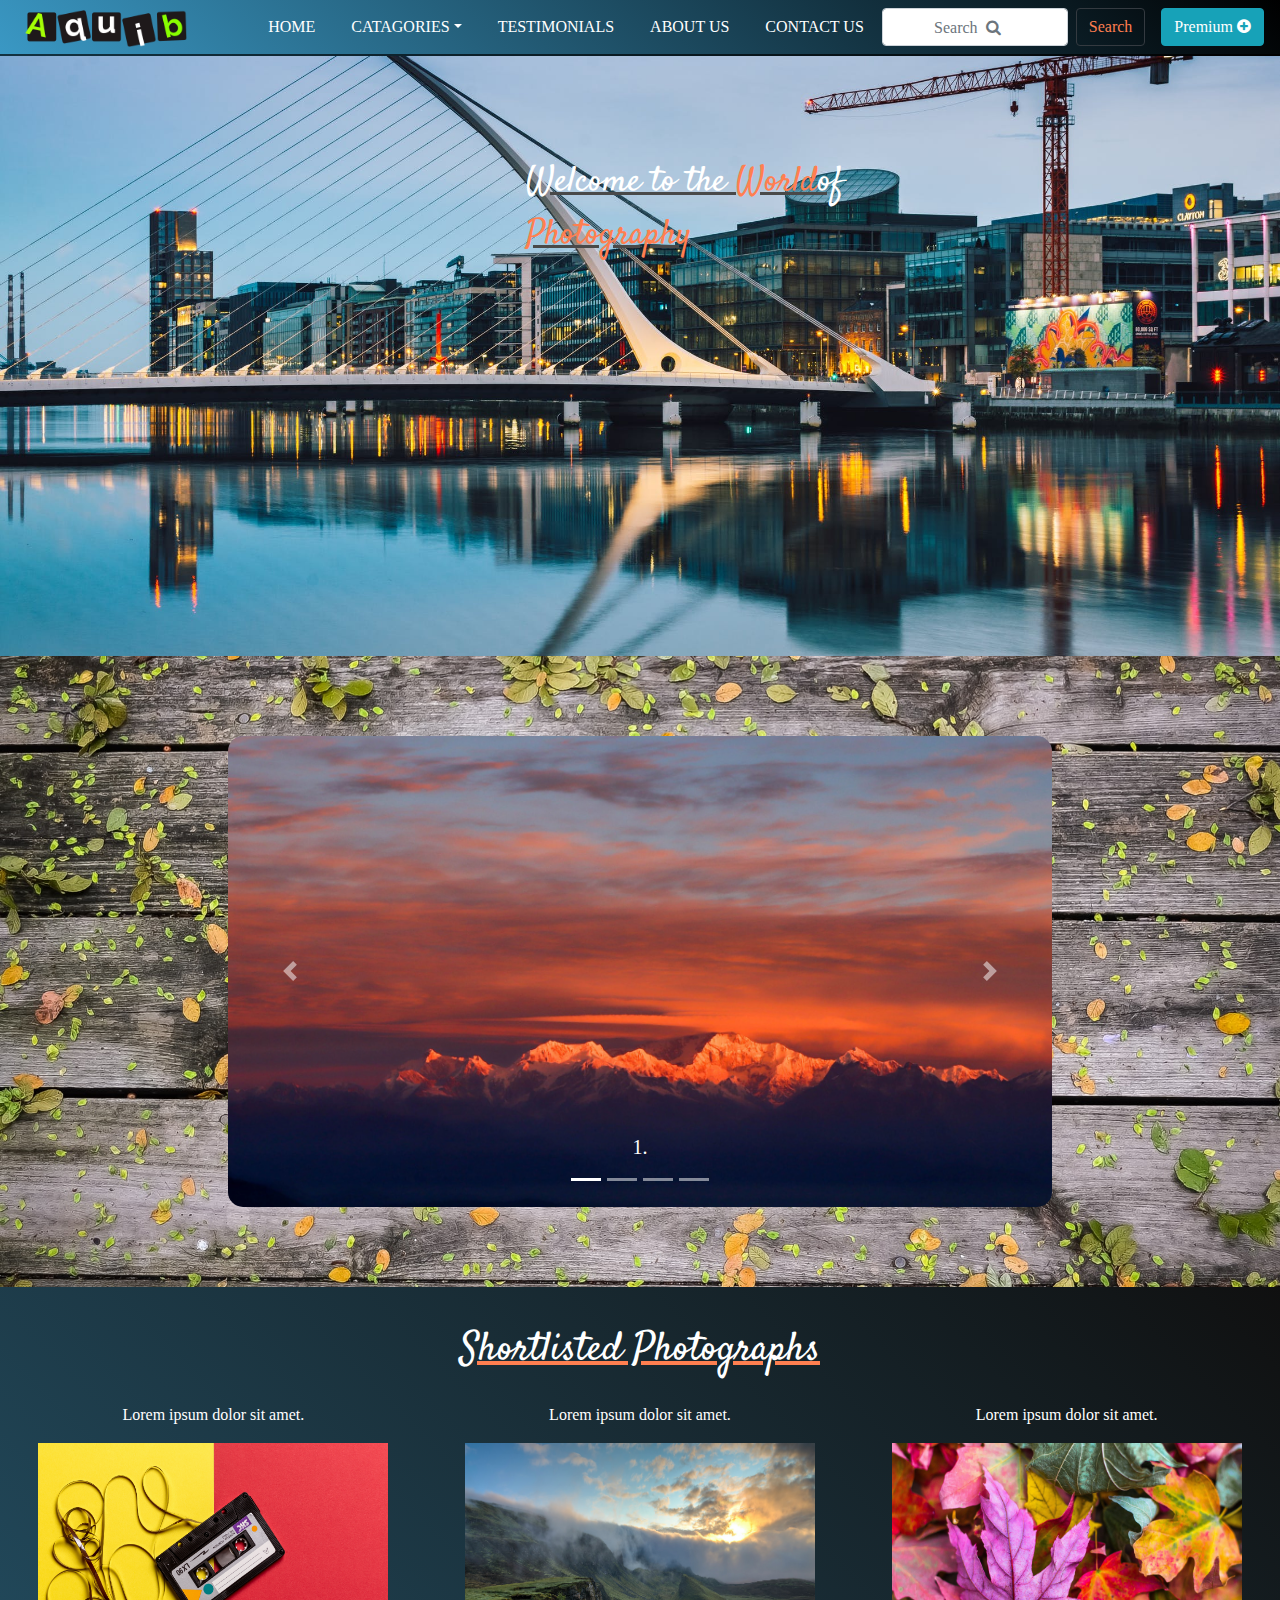
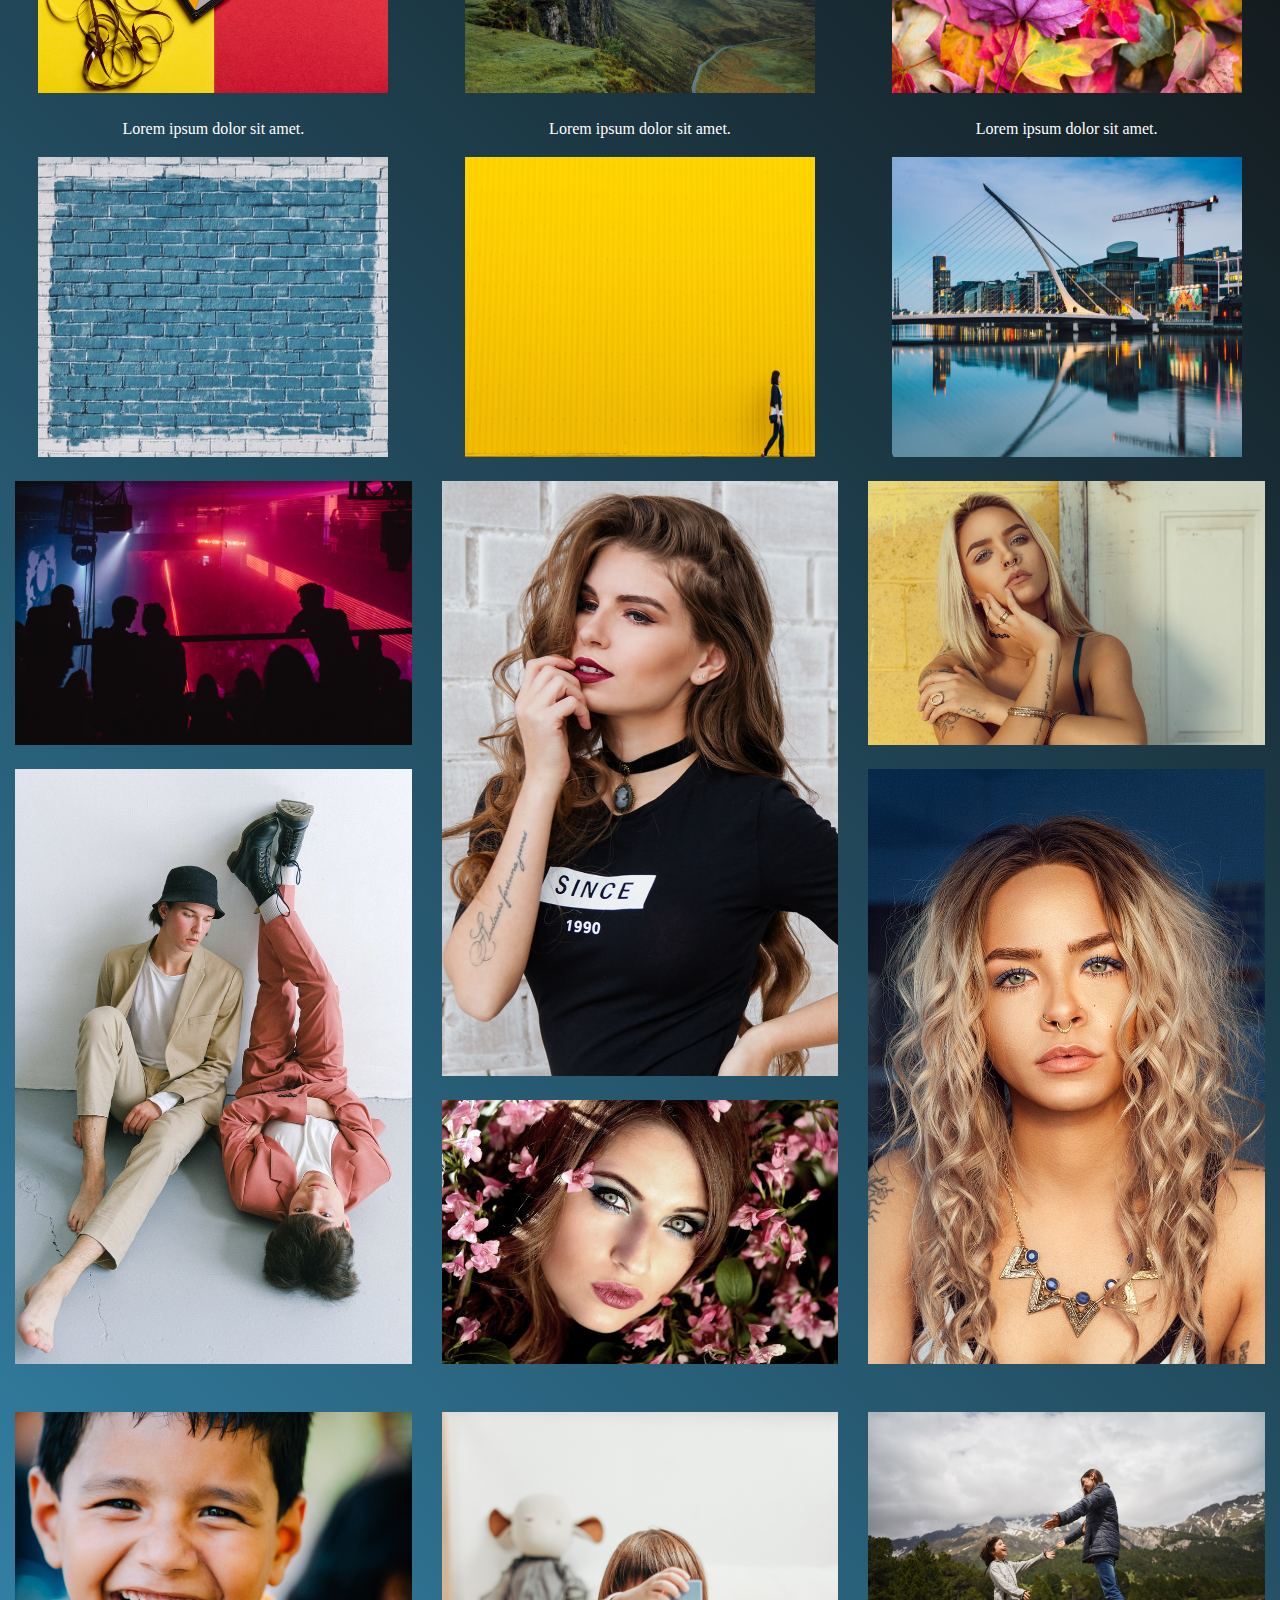
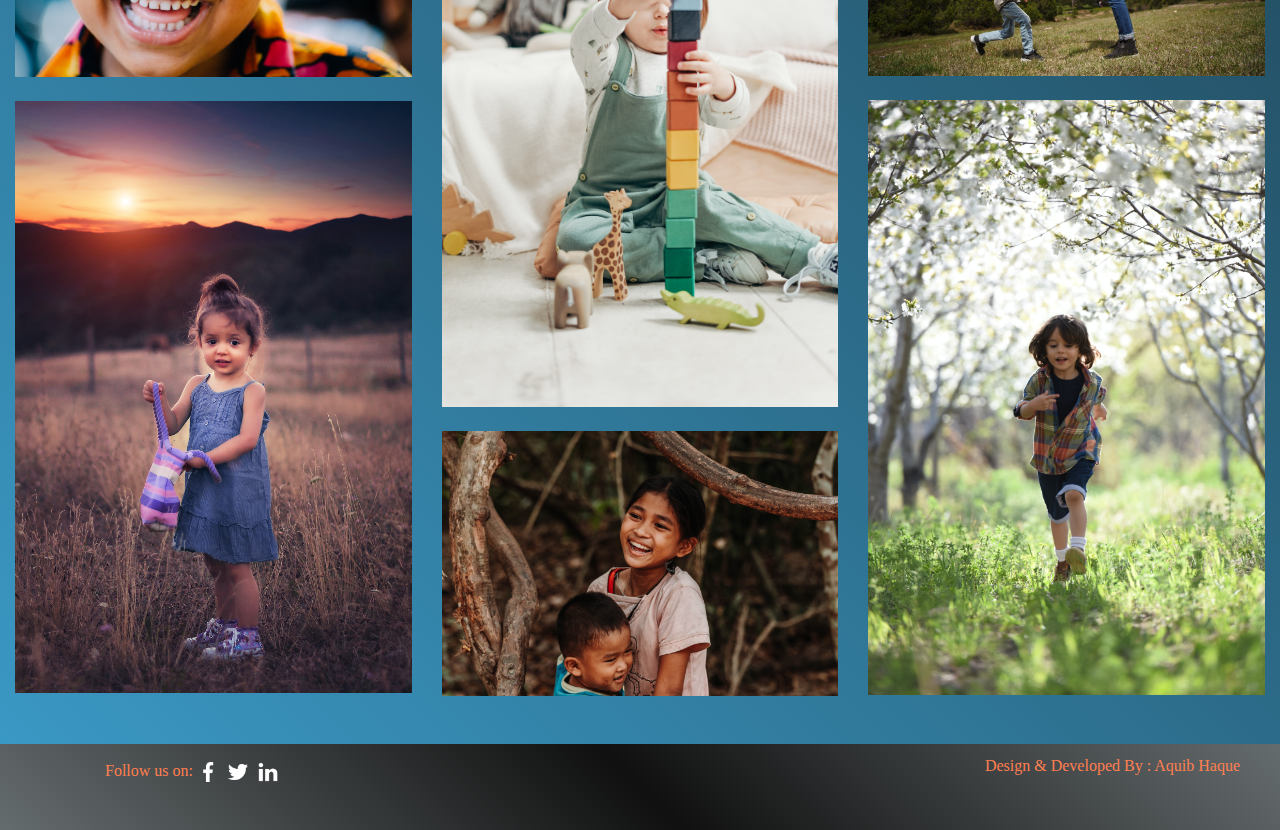
<file: PhotoGraphy/index.html>
<!doctype html>
<html lang="en">

<head>
    <title>PhotoGraphy</title>
    <!-- Required meta tags -->
    <meta charset="utf-8">
    <meta name="viewport" content="width=device-width, initial-scale=1">

    <!-- Bootstrap CSS -->
    <link rel="stylesheet" href="https://stackpath.bootstrapcdn.com/bootstrap/4.3.1/css/bootstrap.min.css">
    <!-- Custom CSS -->
    <link rel="stylesheet" href="style.css">
    <link rel="stylesheet" href="https://cdnjs.cloudflare.com/ajax/libs/font-awesome/4.7.0/css/font-awesome.min.css">
</head>

<body>

    <!-- Optional JavaScript -->

    <!-- jQuery first, then Popper.js, then Bootstrap JS -->
    <script src="https://code.jquery.com/jquery-3.3.1.slim.min.js"></script>
    <script src="lightbox.js"></script>

    <script src="https://cdnjs.cloudflare.com/ajax/libs/popper.js/1.14.7/umd/popper.min.js"></script>
    <script src="https://stackpath.bootstrapcdn.com/bootstrap/4.3.1/js/bootstrap.min.js"></script>
    <link rel="stylesheet" href="https://stackpath.bootstrapcdn.com/font-awesome/4.7.0/css/font-awesome.min.css">


    <!---------------------------------------  Navbar Section  --------------------------------------->

    <section id="nav-bar">


        <nav class="navbar navbar-expand-lg navbar-light ">
            <a class="navbar-brand" href="#"><img src="img/logo.png"></a>

            <button class="navbar-toggler" type="button" data-toggle="collapse" data-target="#navbarNav" aria-controls="navbarNav" aria-expanded="false" aria-label="Toggle navigation">
<i class="fa fa-bars"></i>
</button>

            <div class="collapse navbar-collapse" id="navbarNav">
                <ul class="navbar-nav ml-auto">
                    <li class="nav-item">
                        <a class="nav-link" href="#">HOME </a>
                    </li>

                    <li class="nav-item dropdown">
                        <a class="nav-link dropdown-toggle" href="#" data-toggle="dropdown" aria-haspopup="true" aria-expanded="false">CATAGORIES</a>
                        <div class="dropdown-menu" aria-labelledby="navbarDropdownMenuLink">
                            <a class="dropdown-item" href="portrait.html" target="_blank">portrait</a>
                            <a class="dropdown-item" href="landscape.html" target="_blank">landscape</a>
                            <a class="dropdown-item" href="random.html" target="_blank">random</a>
                    </li>
                    <li class="nav-item">
                        <a class="nav-link" href="testimonials.html">TESTIMONIALS</a>
                    </li>
                    <li class="nav-item">
                        <a class="nav-link" href="#"> ABOUT US </a>
                    </li>
                    <li class="nav-item">
                        <a class="nav-link" href="#">CONTACT US </a>
                    </li>


                </ul>
                <form class="form-inline ">

                    <input class="form-control mr-sm-2 " type="search" placeholder=" Search  &#xF002; " aria-label="Search ">

                    <button class="btn btn-outline-dark my-2 mr-sm-3  " style=color:coral; type="submit">  Search </button>



                    <!---------------------------------------  Pop Up Section  --------------------------------------->

                    <button type="button" class="btn  btn-info mr-sm-3 my-2" style=color:#ffffff; data-toggle="modal" data-target="#modalDiscount">Premium
                    <i class="fa fa-plus-circle" aria-hidden="true"></i>
    </button>
                </form>
                <!--Modal: modalDiscount-->
                <div class="modal fade right" id="modalDiscount" tabindex="-1" role="dialog" aria-labelledby="myModalLabel" aria-hidden="true" data-backdrop="true">
                    <div class="modal-dialog modal-side modal-bottom-right modal-notify modal-danger" role="document">
                        <!--Content-->
                        <div class="modal-content">
                            <!--Header-->
                            <div class="modal-header">
                                <p class="heading">Discount offer:
                                    <strong>10% off</strong>
                                </p>

                                <button type="button" class="close" data-dismiss="modal" aria-label="Close">
                                <span aria-hidden="true" class="white-text">&times;</span>
                              </button>
                            </div>

                            <!--Body-->
                            <div class="modal-body">

                                <div class="row">
                                    <div class="col-sm-3">
                                        <p></p>
                                        <p class="text-center">
                                            <i class="fa fa-gift fa-4x" style="color:#ce0b0be0"></i>
                                        </p>
                                    </div>

                                    <div class="col-9">
                                        <p>Sharing is caring. Therefore, from time to time we like to give our visitors small gifts. Today is one of those days.</p>
                                        <p>
                                            <strong>Copy the following code and use it at the checkout. It's valid for
                                      <u>one day</u>.</strong>
                                        </p>
                                        <h2>
                                            <span class="badge  badge-danger">v52aquib</span>
                                        </h2>

                                    </div>
                                </div>
                            </div>

                            <!--Footer-->
                            <div class="modal-footer flex-center">
                                <a href="https://google.com" class="btn btn-danger">Get it
                                now
                                <i class="fa fa-diamond ml-1 white-text"></i>
                              </a>
                                <a type="button" class="btn btn-outline-danger waves-effect" data-dismiss="modal">No, thanks</a>
                            </div>
                        </div>
                        <!--/.Content-->
                    </div>
                </div>
                <!--Modal: modalDiscount-->
                </div>


        </nav>


    </section>


    <!---------------------------------------  Banner Section  --------------------------------------->

    <section id="banner">
        <div class="container">
            <div class="row">
                <div class="col-lg-12">
                    <p class="promo-title">
                        Welcome to the <span>World</span>of <span> Photography </span>
                    </p>
                </div>

            </div>
        </div>
    </section>

    <!---------------------------------------  Carousael Section  --------------------------------------->

    <section id="carousel">
        <div class="container col-md-8 text-center ">
            <div id="carouselExampleIndicators" class="carousel slide" data-ride="carousel">
                <ol class="carousel-indicators">
                    <li data-target="#carouselExampleIndicators" data-slide-to="0" class="active"></li>
                    <li data-target="#carouselExampleIndicators" data-slide-to="1"></li>
                    <li data-target="#carouselExampleIndicators" data-slide-to="2"></li>
                    <li data-target="#carouselExampleIndicators" data-slide-to="3"></li>
                </ol>
                <div class="carousel-inner">
                    <div class="carousel-item active">
                        <img class="d-block w-100" src="img/c1r.jpg" alt="First slide">
                        <div class="carousel-caption d-none d-md-block">
                            <h5>1.</h5>
                        </div>
                    </div>
                    <div class="carousel-item">
                        <img class="d-block w-100" src="img/c2r.jpg" alt="Second slide">
                        <div class="carousel-caption d-none d-md-block">
                            <h5>2.</h5>
                        </div>
                    </div>
                    <div class="carousel-item">
                        <img class="d-block w-100" src="img/c3r.jpg" alt="Third slide">
                        <div class="carousel-caption d-none d-md-block">
                            <h5>3.</h5>
                        </div>
                    </div>
                    <div class="carousel-item">
                        <img class="d-block w-100" src="img/c4r.jpg" alt="Third slide">
                        <div class="carousel-caption d-none d-md-block">
                            <h5>4.</h5>
                        </div>
                    </div>
                    <a class="carousel-control-prev" href="#carouselExampleIndicators" role="button" data-slide="prev">
                        <span class="carousel-control-prev-icon" aria-hidden="true"></span>
                        <span class="sr-only">Previous</span>
                    </a>
                    <a class="carousel-control-next" href="#carouselExampleIndicators" role="button" data-slide="next">
                        <span class="carousel-control-next-icon" aria-hidden="true"></span>
                        <span class="sr-only">Next</span>
                    </a>
                </div>
            </div>
        </div>
    </section>


    <!--------------------------------------- Image section Grid  --------------------------------------->

    <section id="grid">



        <div class="container-fluid text-center ">
            <h3>Shortlisted Photographs</h3><br>
            <div class="row">
                <div class="col-lg-4 col-md-4 sm-4 mb-4 ">
                    <p>Lorem ipsum dolor sit amet.</p>

                    <a href="img/cas.jpg" data-toggle="lightbox" data-title="Click close button">
                        <img src="img/cas.jpg" alt="Image" width="350" height="250"></a>
                </div>
                <div class="col-lg-4 col-md-4 sm-4 mb-4">
                    <p>Lorem ipsum dolor sit amet.</p>

                    <a href="img/c3r.jpg" data-toggle="lightbox" data-title="Click close button">
                        <img src="img/c3r.jpg" alt="Image" width="350" height="250"></a>
                </div>
                <div class="col-lg-4 col-md-4 sm-4 mb-4">
                    <p>Lorem ipsum dolor sit amet.</p>

                    <a href="img/bg.jpg" data-toggle="lightbox" data-title="Click close button">
                        <img src="img/bg-c3.jpg" alt="Image" width="350" height="250"></a>
                </div>

                <div class="col-lg-4 col-md-3 sm-3 mb-4">
                    <p>Lorem ipsum dolor sit amet.</p>

                    <a href="img/bg-c.jpg" data-toggle="lightbox" data-title="Click close button">
                        <img src="img/bg-c.jpg" alt="Image" width="350" height="300"></a>
                </div>

                <div class="col-lg-4 col-md-3 sm-3 mb-4">
                    <p>Lorem ipsum dolor sit amet.</p>

                    <a href="img/bg-c1.jpg" data-toggle="lightbox" data-title="Click close button">
                        <img src="img/bg-c1.jpg" alt="Image" width="350" height="300"></a>
                </div>
                <div class="col-lg-4 col-md-3 sm-3 mb-4">
                    <p>Lorem ipsum dolor sit amet.</p>

                    <a href="img/bg1.jpg" data-toggle="lightbox" data-title="Click close button">
                        <img src="img/bg1.jpg" alt="Image" width="350" height="300"></a>
                </div>





                <!--Grid column-->
                <div class="col-lg-4 col-md-6 sm-3 mb-4 ">

                    <a href="img/bg.jpg" data-toggle="lightbox" data-title="Click close button">
                        <img src="img/bg.jpg" class="img-fluid  mb-4" alt=""></a>

                    <a href="img/25.jpg" data-toggle="lightbox" data-title="Click close button">
                        <img src="img/25.jpg" class="img-fluid mb-4"></a>

                </div>
                <!--Grid column-->


                <div class="col-lg-4 col-md-6 sm-3 mb-4">

                    <a href="img/64.jpg" data-toggle="lightbox" data-title="Click close button">
                        <img src="img/64.jpg" class="img-fluid mb-4" alt="Image"></a>

                    <a href="img/67.jpg" data-toggle="lightbox" data-title="Click close button">
                        <img src="img/67.jpg" class="img-fluid mb-4" alt="Image"></a>

                </div>


                <!--Grid column-->
                <div class="col-lg-4 col-md-6 sm-3 mb-4">

                    <a href="img/74.jpg" data-toggle="lightbox" data-title="Click close button">
                        <img src="img/74.jpg" class="img-fluid mb-4" alt="Image"></a>

                    <a href="img/77.jpg" data-toggle="lightbox" data-title="Click close button">
                        <img src="img/77.jpg" class="img-fluid mb-4" alt="Image"></a>

                </div>


                <!--Grid row-->
                <div class="col-lg-4 col-md-6 sm-3 mb-4 ">

                    <a href="img/cls.jpg" data-toggle="lightbox" data-title="Click close button">
                        <img src="img/cls.jpg" class="img-fluid mb-4" alt="Image"></a>

                    <a href="img/girl.jpg" data-toggle="lightbox" data-title="Click close button">
                        <img src="img/girl.jpg" class="img-fluid mb-4"></a>

                </div>


                <!--Grid column-->
                <div class="col-lg-4 col-md-6 sm-3 mb-4">
                    <a href="img/child.jpg" data-toggle="lightbox" data-title="Click close button">
                        <img src="img/child.jpg" class="img-fluid mb-4" alt="Image"></a>

                    <a href="img/smile.jpg" data-toggle="lightbox" data-title="Click close button">
                        <img src="img/smile.jpg " class="img-fluid mb-4" alt="Image"></a>
                </div>
                <!--Grid column-->
                <div class="col-lg-4 col-md-6 sm-3 mb-0">

                    <a href="img/mom.jpg" data-toggle="lightbox" data-title="Click close button">
                        <img src="img/mom.jpg" class="img-fluid  mb-4" alt="Image"></a>

                    <a href="img/boy.jpg" data-toggle="lightbox" data-title="Click close button">
                        <img src="img/boy.jpg" class="img-fluid  mb-4" alt="Image"></a>

                </div>
            </div>
        </div>
    </section>






    <!--------------------------------------- Footer Section  --------------------------------------->

    <section class="footer">

        <div class="col-lg-6 col-md-6 col-sm-6 ">
            <span>
                    <ul>
                        <p class="text" text-center> Follow us on:</p>
                        <li>
                            <a href=""><img src="img/facebook.png" ></a>
                        </li>
                        <li>
                            <a href="#"><img src="img/twitter.png"></a>
                        </li>
                        <li>
                            <a href="#"><img src="img/linkedin.png"></a>
                        </li></span>
            </ul>
        </div>
        <span>
                <p class="text text-center">Design & Developed By : Aquib Haque</p>
             </span>
    </section>





    <script>
        $(document).on('click', '[data-toggle="lightbox"]', function(event) {
            event.preventDefault();
            $(this).aquibGalary();
        });
    </script>



</body>

</html>
</file>
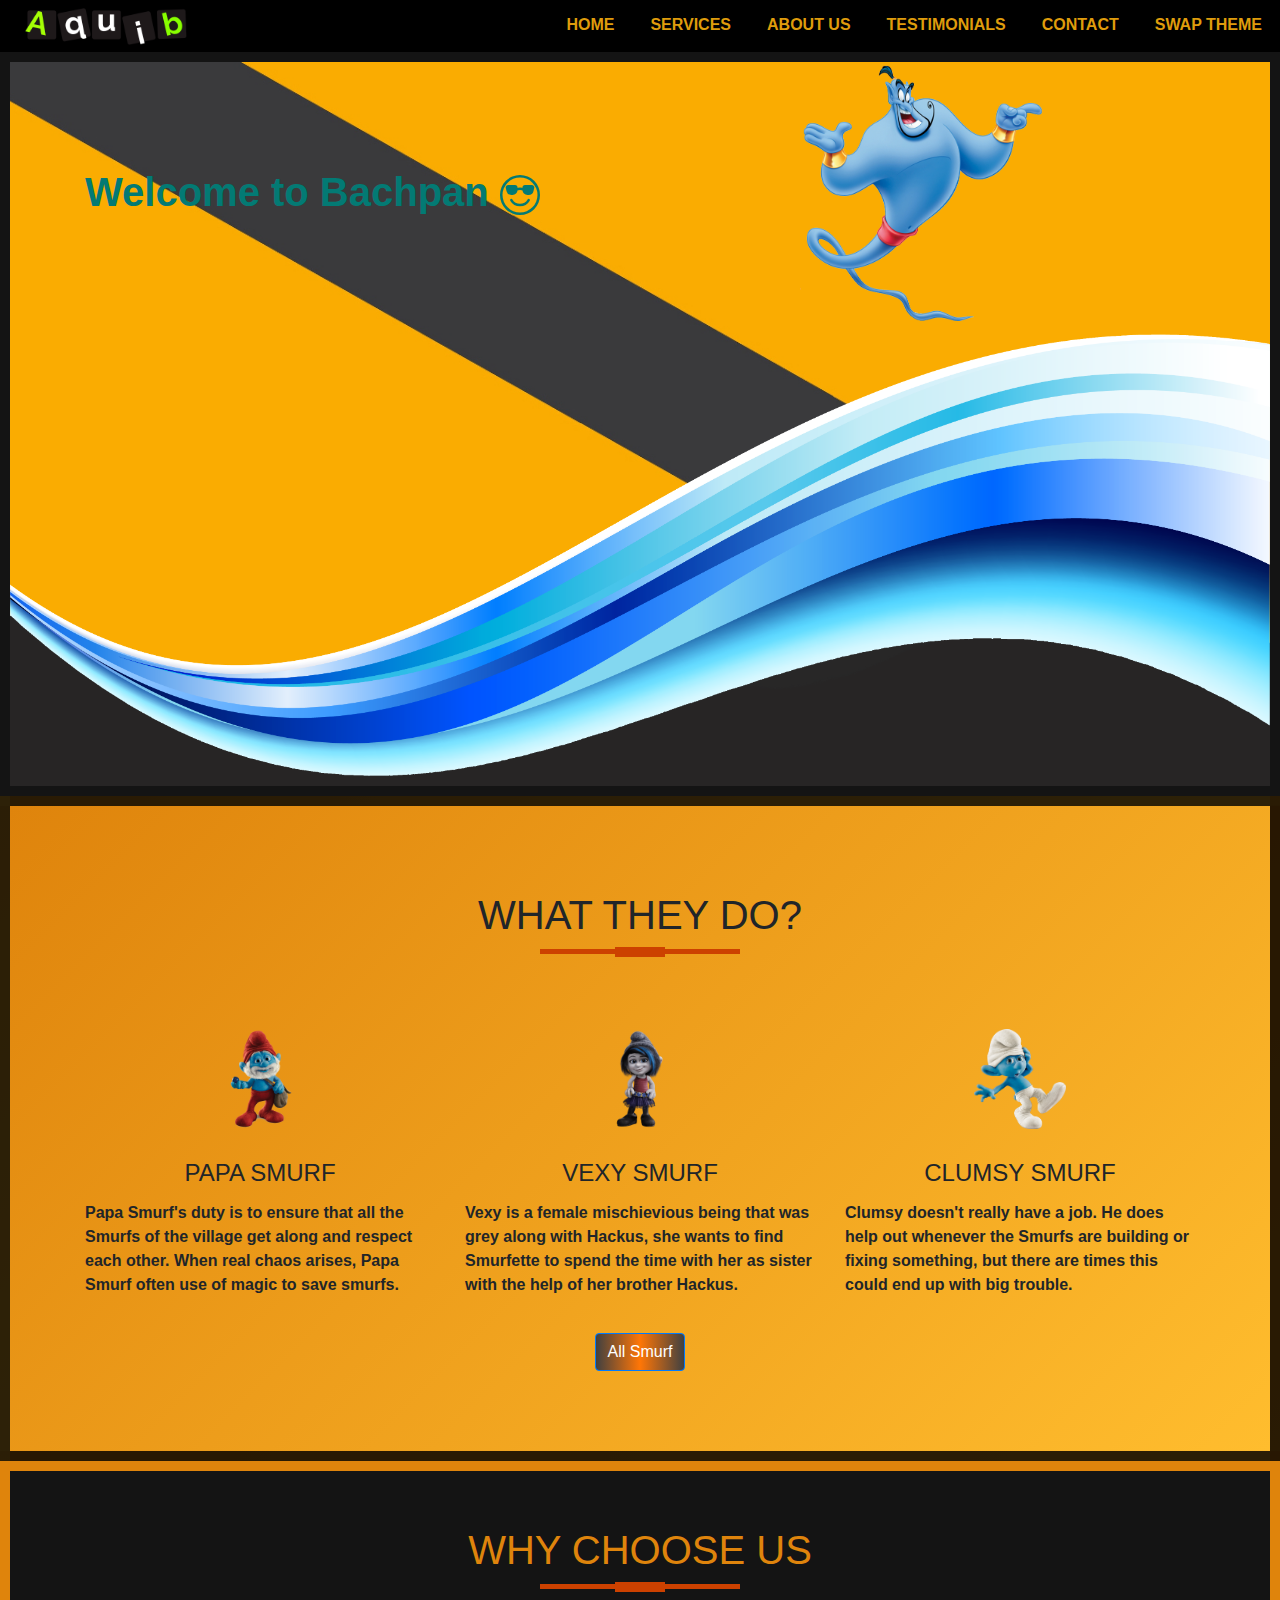
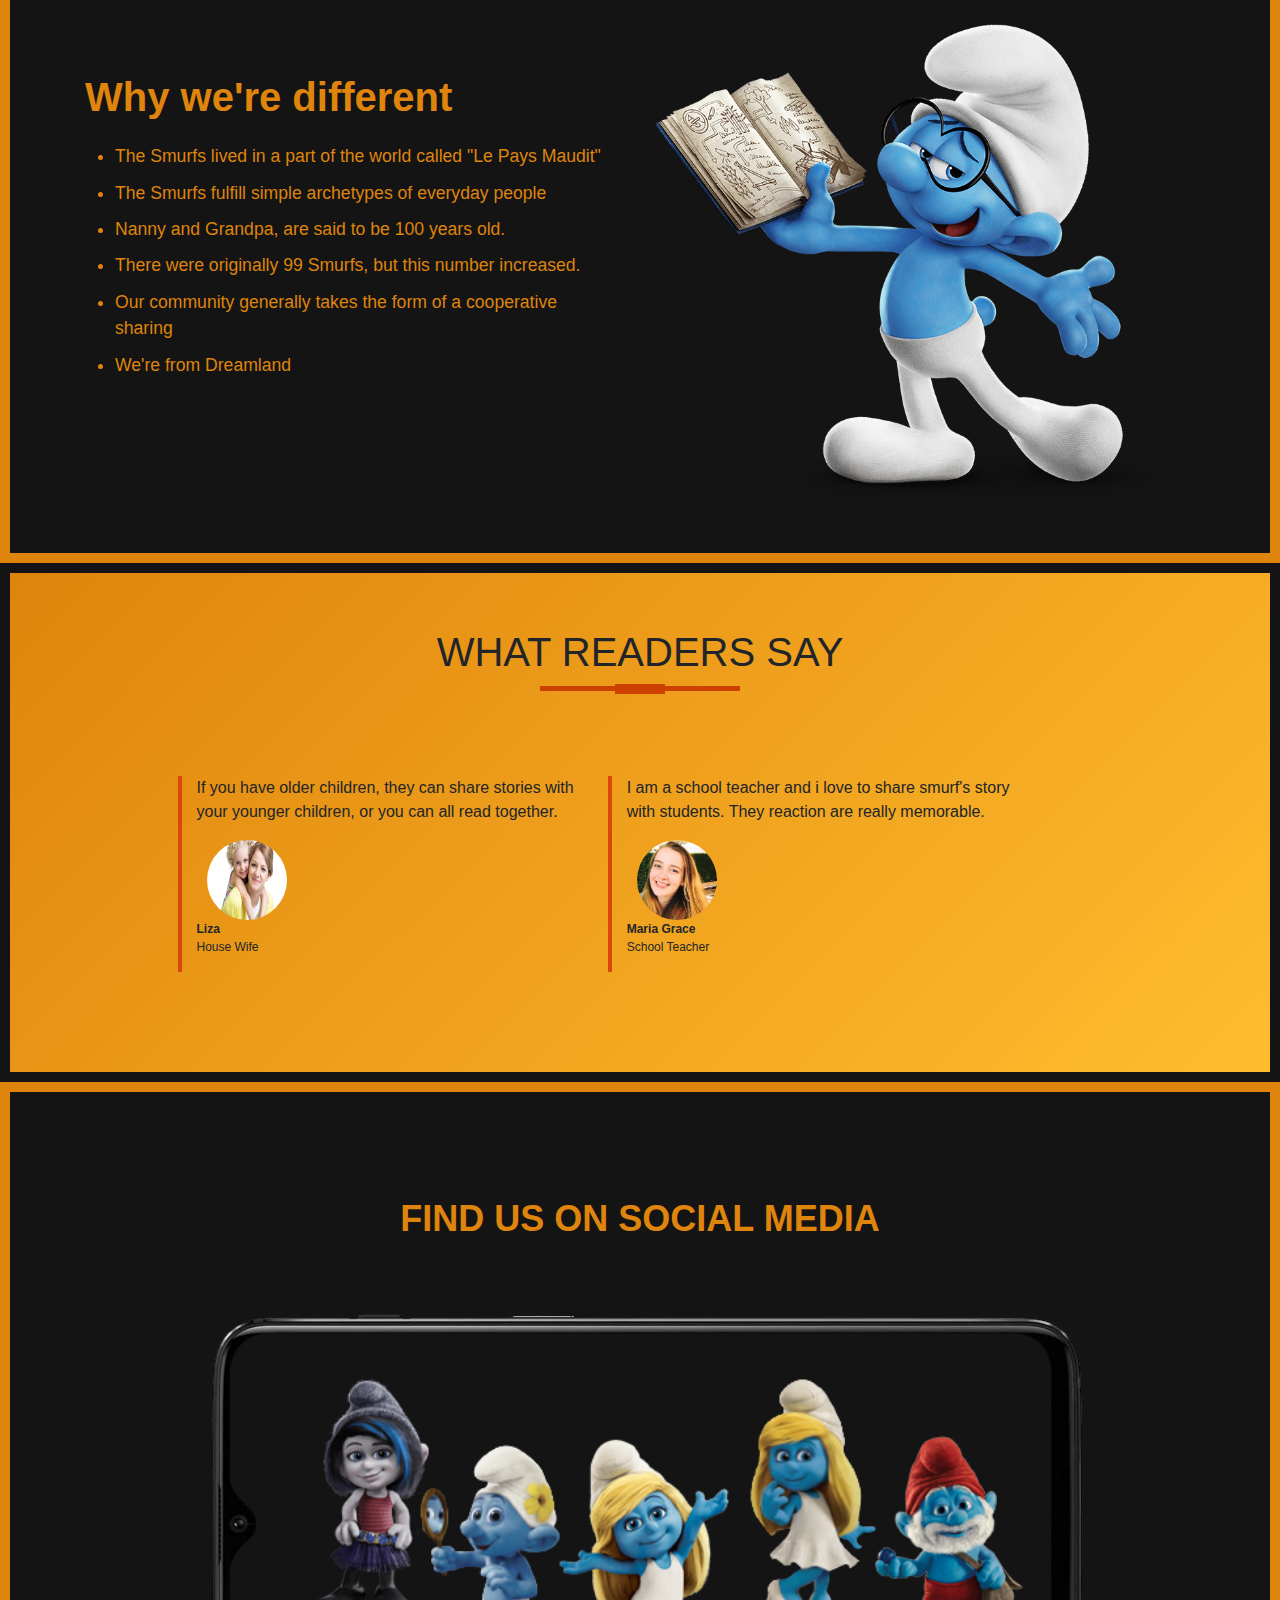
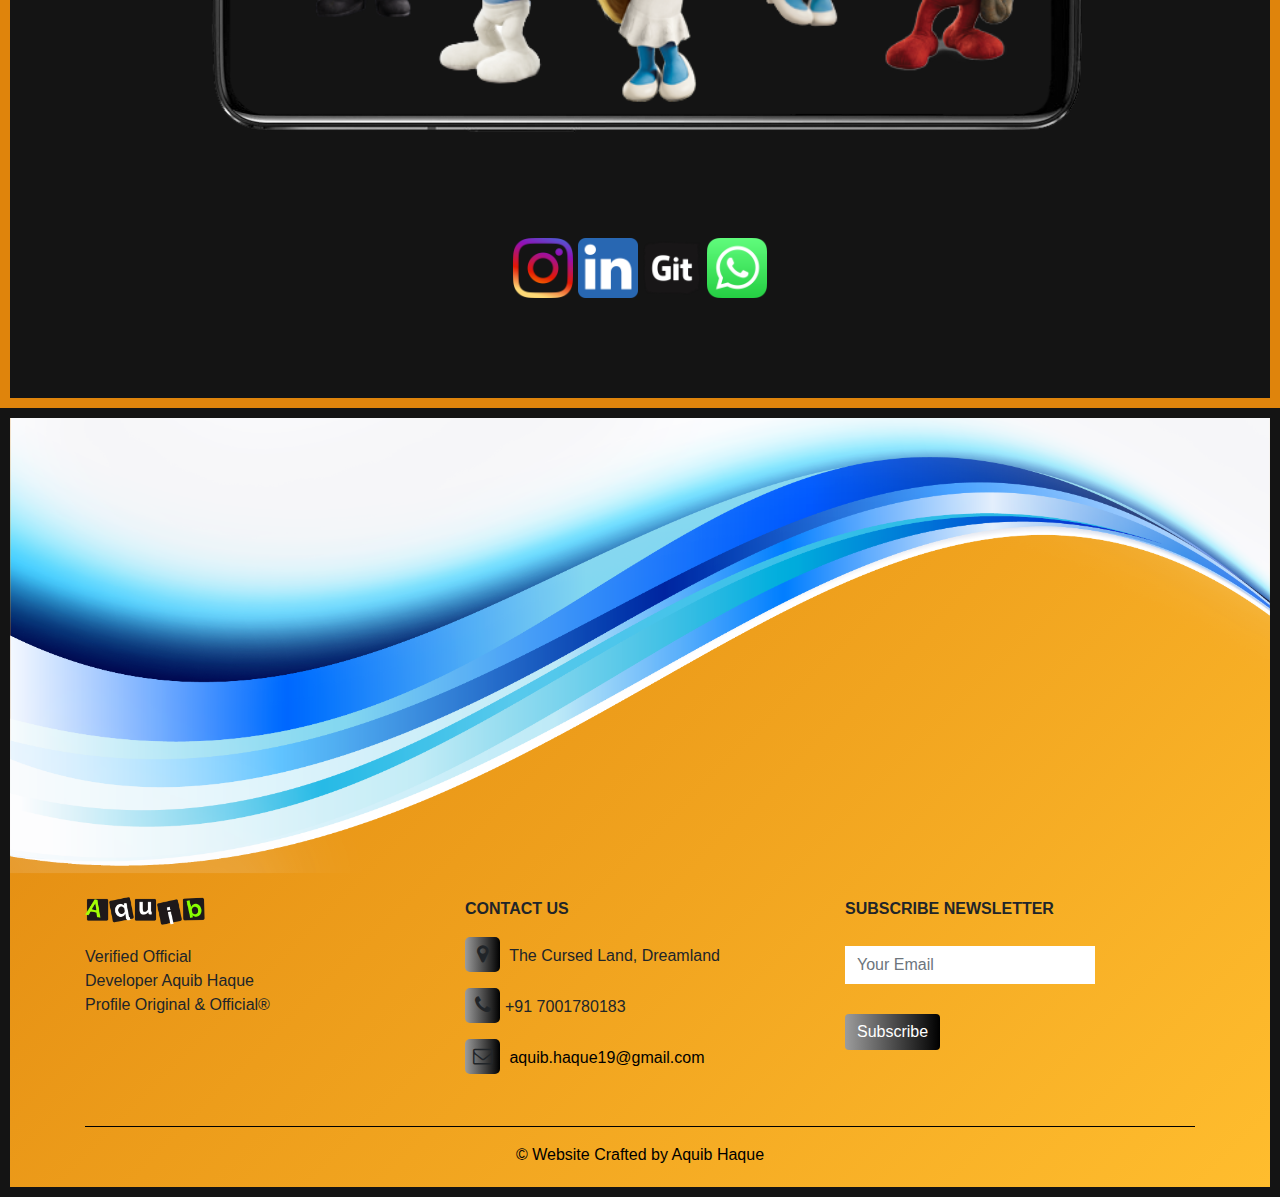
<file: Smurf extended/index.html>
<!DOCTYPE html>
<html>

<head>
    <title> Smurf v 2.0</title>
    <link rel="stylesheet" href="style.css">
    <link rel="stylesheet" href="https://stackpath.bootstrapcdn.com/bootstrap/4.3.1/css/bootstrap.min.css">
    <script src="https://code.jquery.com/jquery-3.3.1.slim.min.js"></script>
    <script src="https://stackpath.bootstrapcdn.com/bootstrap/4.3.1/js/bootstrap.min.js"></script>
    <link rel="stylesheet" href="https://stackpath.bootstrapcdn.com/font-awesome/4.7.0/css/font-awesome.min.css">

</head>

<body>
    <section id="nav-bar">


        <nav class="navbar navbar-expand-lg navbar-light ">



            <a class="navbar-brand" href="#"><img src="image\logo.png"></a>

            <button class="navbar-toggler" type="button" data-toggle="collapse" data-target="#navbarNav" aria-controls="navbarNav" aria-expanded="false" aria-label="Toggle navigation">
   <i class="fa fa-bars"></i>
  </button>

            <div class="collapse navbar-collapse" id="navbarNav">
                <ul class="navbar-nav ml-auto">
                    <li class="nav-item">
                        <a class="nav-link" href="#top">HOME </a>
                    </li>

                    <li class="nav-item">
                        <a class="nav-link" href="#services">SERVICES</a>
                    </li>
                    <li class="nav-item">
                        <a class="nav-link" href="#about-us">ABOUT US</a>
                    </li>
                    <li class="nav-item">
                        <a class="nav-link" href="#testimonials">TESTIMONIALS </a>
                    </li>
                    <li class="nav-item">
                        <a class="nav-link" href="#footer">CONTACT </a>
                    </li>
                    <li class="nav-item">
                        <a class="nav-link" href="i.html">SWAP THEME </a>
                    </li>
                </ul>
            </div>
        </nav>
    </section>

    <!------------- Banner Section ----------------->

    <section id="banner">
        <div class="container">
            <div class="row">
                <div class="col-md-6">
                    <p class="promo-title"> Welcome to Bachpan
                        <svg class="bi bi-emoji-sunglasses" width="1em" height="1em" viewBox="0 0 16 16" fill="currentColor" xmlns="http://www.w3.org/2000/svg">
                            <path fill-rule="evenodd" d="M8 15A7 7 0 1 0 8 1a7 7 0 0 0 0 14zm0 1A8 8 0 1 0 8 0a8 8 0 0 0 0 16z"/>
                            <path fill-rule="evenodd" d="M4.285 9.567a.5.5 0 0 1 .683.183A3.498 3.498 0 0 0 8 11.5a3.498 3.498 0 0 0 3.032-1.75.5.5 0 1 1 .866.5A4.498 4.498 0 0 1 8 12.5a4.498 4.498 0 0 1-3.898-2.25.5.5 0 0 1 .183-.683zM6.5 6.497V6.5h-1c0-.568.447-.947.862-1.154C6.807 5.123 7.387 5 8 5s1.193.123 1.638.346c.415.207.862.586.862 1.154h-1v-.003l-.003-.01a.213.213 0 0 0-.036-.053.86.86 0 0 0-.27-.194C8.91 6.1 8.49 6 8 6c-.491 0-.912.1-1.19.24a.86.86 0 0 0-.271.194.213.213 0 0 0-.036.054l-.003.01z"/>
                            <path d="M2.31 5.243A1 1 0 0 1 3.28 4H6a1 1 0 0 1 1 1v1a2 2 0 0 1-2 2h-.438a2 2 0 0 1-1.94-1.515L2.31 5.243zM9 5a1 1 0 0 1 1-1h2.72a1 1 0 0 1 .97 1.243l-.311 1.242A2 2 0 0 1 11.439 8H11a2 2 0 0 1-2-2V5z"/>
                          </svg>
                    </p>


                </div>
                <div class="col-md-6 text-center">
                    <img src="image/swing.png" class="img-run">

                </div>
            </div>
        </div>


        <img src="image/bottom.png" class="bottom-img">
    </section>

    <!------------- Services Section ----------------->

    <section id="services">
        <div class="container text-center">
            <h1 class="title"> WHAT THEY DO?</h1>
            <div class="row text-center">
                <div class="col-md-4 services">
                    <img src="image/papa.png" class="service-img">
                    <h4> Papa Smurf </h4>
                    <p> Papa Smurf's duty is to ensure that all the Smurfs of the village get along and respect each other. When real chaos arises, Papa Smurf often use of magic to save smurfs. </p>
                </div>


                <div class="col-md-4 services">
                    <img src="image/vexy.png" class="service-img">
                    <h4> Vexy Smurf </h4>
                    <p>Vexy is a female mischievious being that was grey along with Hackus, she wants to find Smurfette to spend the time with her as sister with the help of her brother Hackus.</p>
                </div>


                <div class="col-md-4 services">
                    <img src="image/clumsy.png" class="service-img">
                    <h4> Clumsy Smurf </h4>
                    <p>Clumsy doesn't really have a job. He does help out whenever the Smurfs are building or fixing something, but there are times this could end up with big trouble. </p>
                </div>

                <div class="container">
                    <button type="button" class="btn btn-primary" data-toggle="collapse" data-target="#demo">All Smurf</button>



                    <div id="demo" class="collapse">
                        <div class="row text-center">
                            <div class="col-md-4 services">
                                <img src="image/hackus.png" class="service-img">
                                <h4> Hackus Smurf </h4>
                                <p>He is Smurfette and Vexy's brother who originally was a Naughty created by Gargamel to serve him and his evil purposes,HE is not very bright. </p>
                            </div>

                            <div class="col-md-4 services">
                                <img src="image/brainy.png" class="service-img">
                                <h4> Brainy Smurf </h4>
                                <p>Brainy Smurf considers himself the most intelligent Smurf in the village and an expert on everything, although his actual knowledge is questionable at best. </p>
                            </div>


                            <div class="col-md-4 services">
                                <img src="image/smurffette.png" class="service-img">
                                <h4> Smurfette Smurf </h4>
                                <p>Smurfette was magically created from clay by the Smurfs' enemy, Gargamel, so that she would use her charms to cause jealousy and competition among the Smurfs. </p>
                            </div>


                            <div class="col-md-4 services">
                                <img src="image/baker.png" class="service-img">
                                <h4> Baker Smurf </h4>
                                <p> He directs a bakery shop and provides fresh bread for the Smurfs. He wears an apron and a baker's hat. He is always making cakes, cookies and other goodies. </p>
                            </div>


                            <div class="col-md-4 services">
                                <img src="image/melody.png" class="service-img">
                                <h4> Melody Smurf </h4>
                                <p>Melody is a musical female Smurf who is one of the group of Smurfettes. She loves to sing a song for her heart of melody. </p>
                            </div>


                            <div class="col-md-4 services">
                                <img src="image/storm.png" class="service-img">
                                <h4> Storm Smurf </h4>
                                <p>She is the female counterpart of Hefty Smurf who acted as defender of a group of Smurfettes in her own village located in the Forbidden Forest. </p>
                            </div>


                            <div class="col-md-4 services">
                                <img src="image/gutsy.png" class="service-img">
                                <h4> Gutsy Smurf </h4>
                                <p>Gutsy Smurf is a brave, noble Smurf, He is one of the few Smurfs that travel through time to New York City and help the Smurfs. </p>
                            </div>


                            <div class="col-md-4 services">
                                <img src="image/grouchy.png" class="service-img">
                                <h4> Grouchy Smurf </h4>
                                <p>Grouchy Smurf is the misanthropic grouch of the Smurf village. His catchphrase is "I hate (something somebody else mentions)".</p>
                            </div>
                        </div>
                    </div>
    </section>

    <!------------- About us ----------------->

    <section id="about-us">
        <div class="container">
            <h1 class="title text-center"> WHY CHOOSE US</h1>
            <div class="row">
                <div class="col-md-6 about-us">
                    <p class="about-title"> Why we're different</p>
                    <ul>
                        <li>The Smurfs lived in a part of the world called "Le Pays Maudit"</li>
                        <li>The Smurfs fulfill simple archetypes of everyday people</li>
                        <li> Nanny and Grandpa, are said to be 100 years old.</li>
                        <li>There were originally 99 Smurfs, but this number increased.</li>
                        <li>Our community generally takes the form of a cooperative sharing</li>
                        <li>We're from Dreamland</li>
                    </ul>
                </div>
                <div class="col-md-6">
                    <img src="image/brainy.png" class="img-fluid">
                </div>
            </div>
        </div>
    </section>

    <!------------- Testimonials ----------------->


    <section id="testimonials">
        <div class="container">
            <h1 class="title text-center"> WHAT READERS SAY </h1>
            <div class="row offset-1">
                <div class="col-md-5 testimonials">
                    <p>If you have older children, they can share stories with your younger children, or you can all read together. </p>
                    <img src="image/client.jpg" class="img-fluid">
                    <p class="user-detail"><b>Liza</b><br> House Wife </p>
                </div>
                <div class="col-md-5 testimonials">
                    <p>I am a school teacher and i love to share smurf's story with students. They reaction are really memorable. </p>
                    <img src="image/client1.jpg" class="img-fluid">
                    <p class="user-detail"><b>Maria Grace</b><br> School Teacher </p>
                </div>
            </div>
        </div>
    </section>

    <!------------- Social Media Section ----------------->


    <section id="social-media" style="background-color:#141414 ; border: 10px solid #df840c;">
        <div class="container text-center">
            <p>FIND US ON SOCIAL MEDIA</p>
            <img src="image/many.png" style="width: 85%;">
            <div class="social-icons">
                <a href="#"> <img src="image/instagram-icon.png"></a>
                <a href="https://www.linkedin.com/in/aquibhaque/" target="_blank"> <img src="image/linkedin-icon.png"></a>
                <a href="https://github.com/aquib-haque19" target="_blank"> <img src="image/github-icon.png"></a>
                <a href="https://api.whatsapp.com/send?phone=+917001780183." target="_blank"> <img src="image/whatsapp-icon.png"></a>
            </div>
    </section>

    <!------------- Footer Section ----------------->


    <section id="footer">
        <img src="image/wave.png" class="footer-img">
        <div class="container">
            <div class="row">
                <div class="col-md-4 footer-box">
                    <img src="image/logo.png">
                    <p> Verified Official <br> Developer Aquib Haque <br> Profile Original & Official® <br> </p>

                </div>
                <div class="col-md-4 footer-box">
                    <p> <b> CONTACT US </b> </p>

                    <!------------- https://fontawesome.com/v4.7.0/icon/map-marker (We use this site to create map icons "fa-map-marker") ----------------->

                    <p> <i class="fa fa-map-marker"> </i> The Cursed Land, Dreamland </p>
                    <p> <i class="fa fa-phone"> </i >+91 7001780183</p>
		<p> <i class="fa fa-envelope-o"> </i> <a href=mailto:<Developer>aquib.haque19@gmail.com</a></p>


                </div>
                <div class="col-md-4 footer-box">
                    <p> <b> SUBSCRIBE NEWSLETTER </b> </p>
                    <input type="email" class="form-control" placeholder="Your Email">
                    <button type="button" class="btn btn-primary">Subscribe</button>



                </div>
            </div>
            <hr>
            <p class="copyright">© Website Crafted by Aquib Haque </p>
        </div>
    </section>

    <!------------- Smooth Scroll ----------------->

    <script src="smooth-scroll.js">
    </script>
    <script>
        var scroll = new SmoothScroll('a[href*="#"]');
    </script>


</body>

</html>
</file>
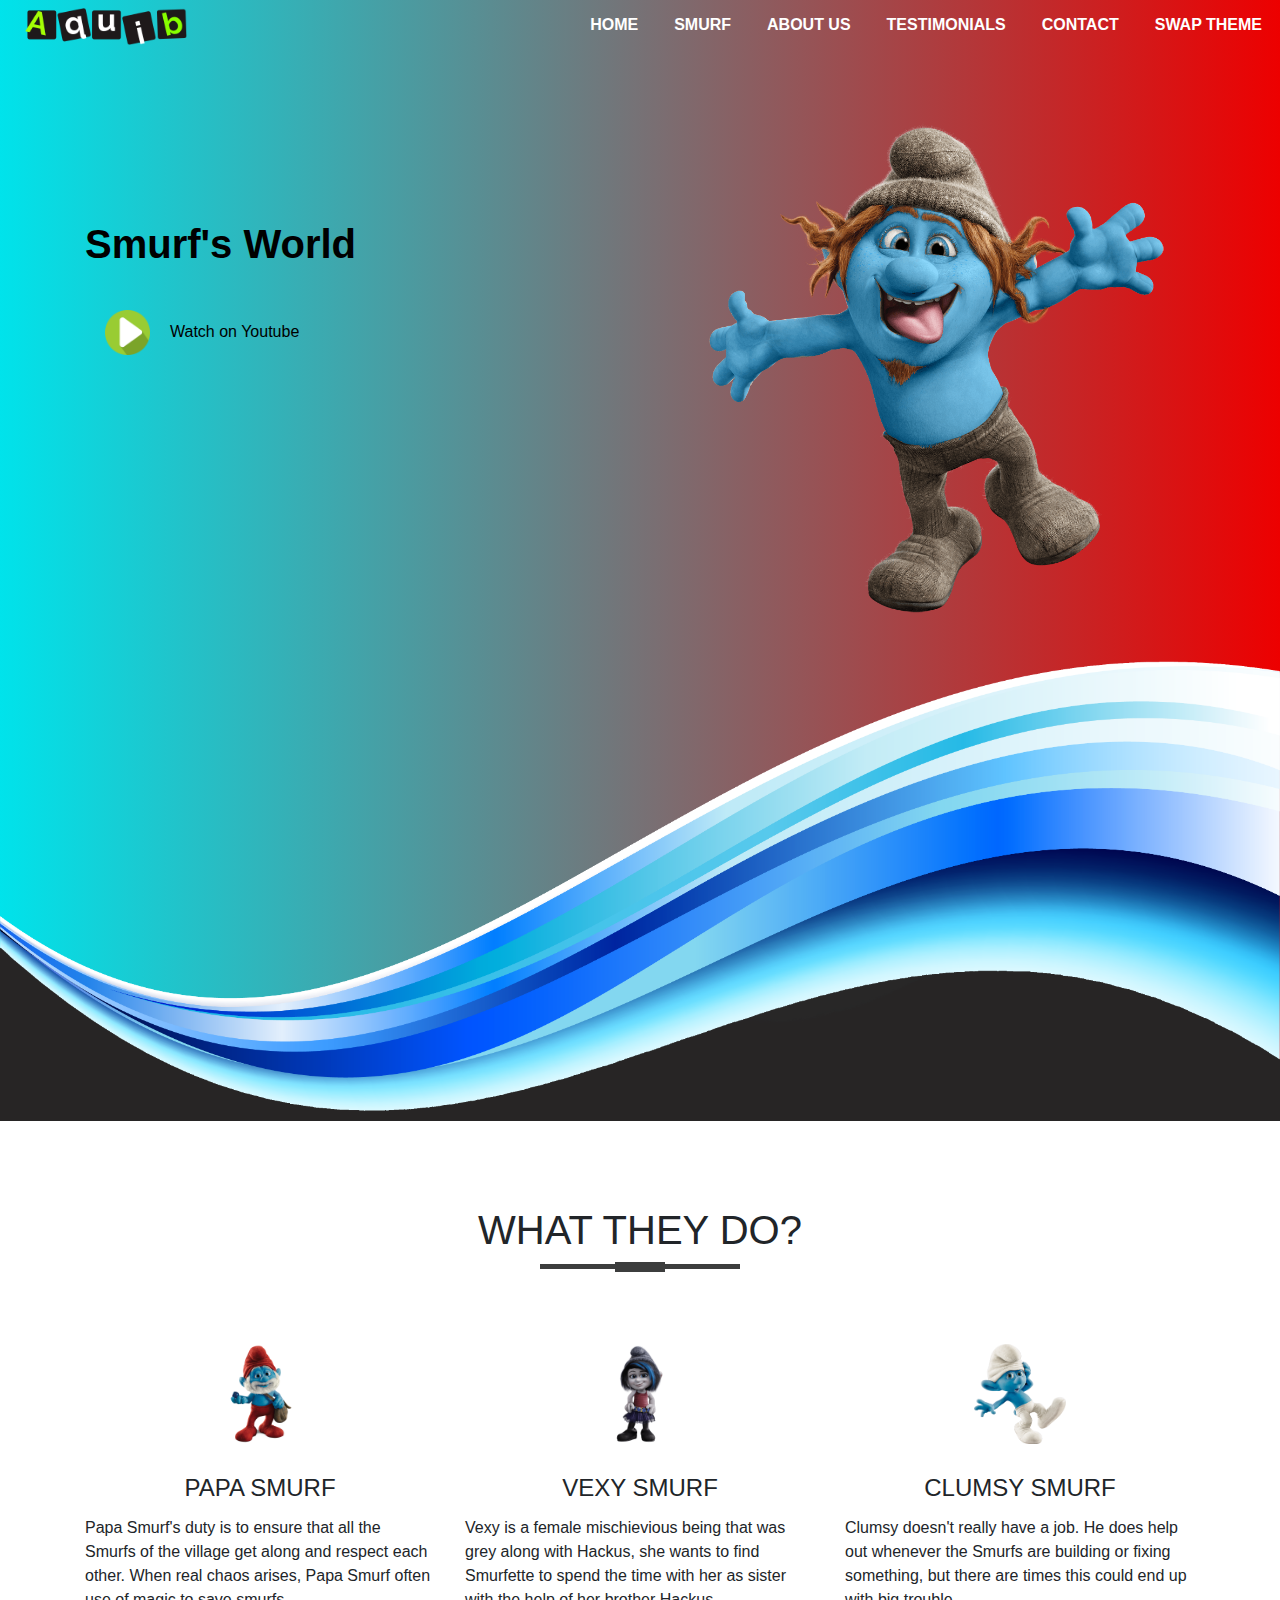
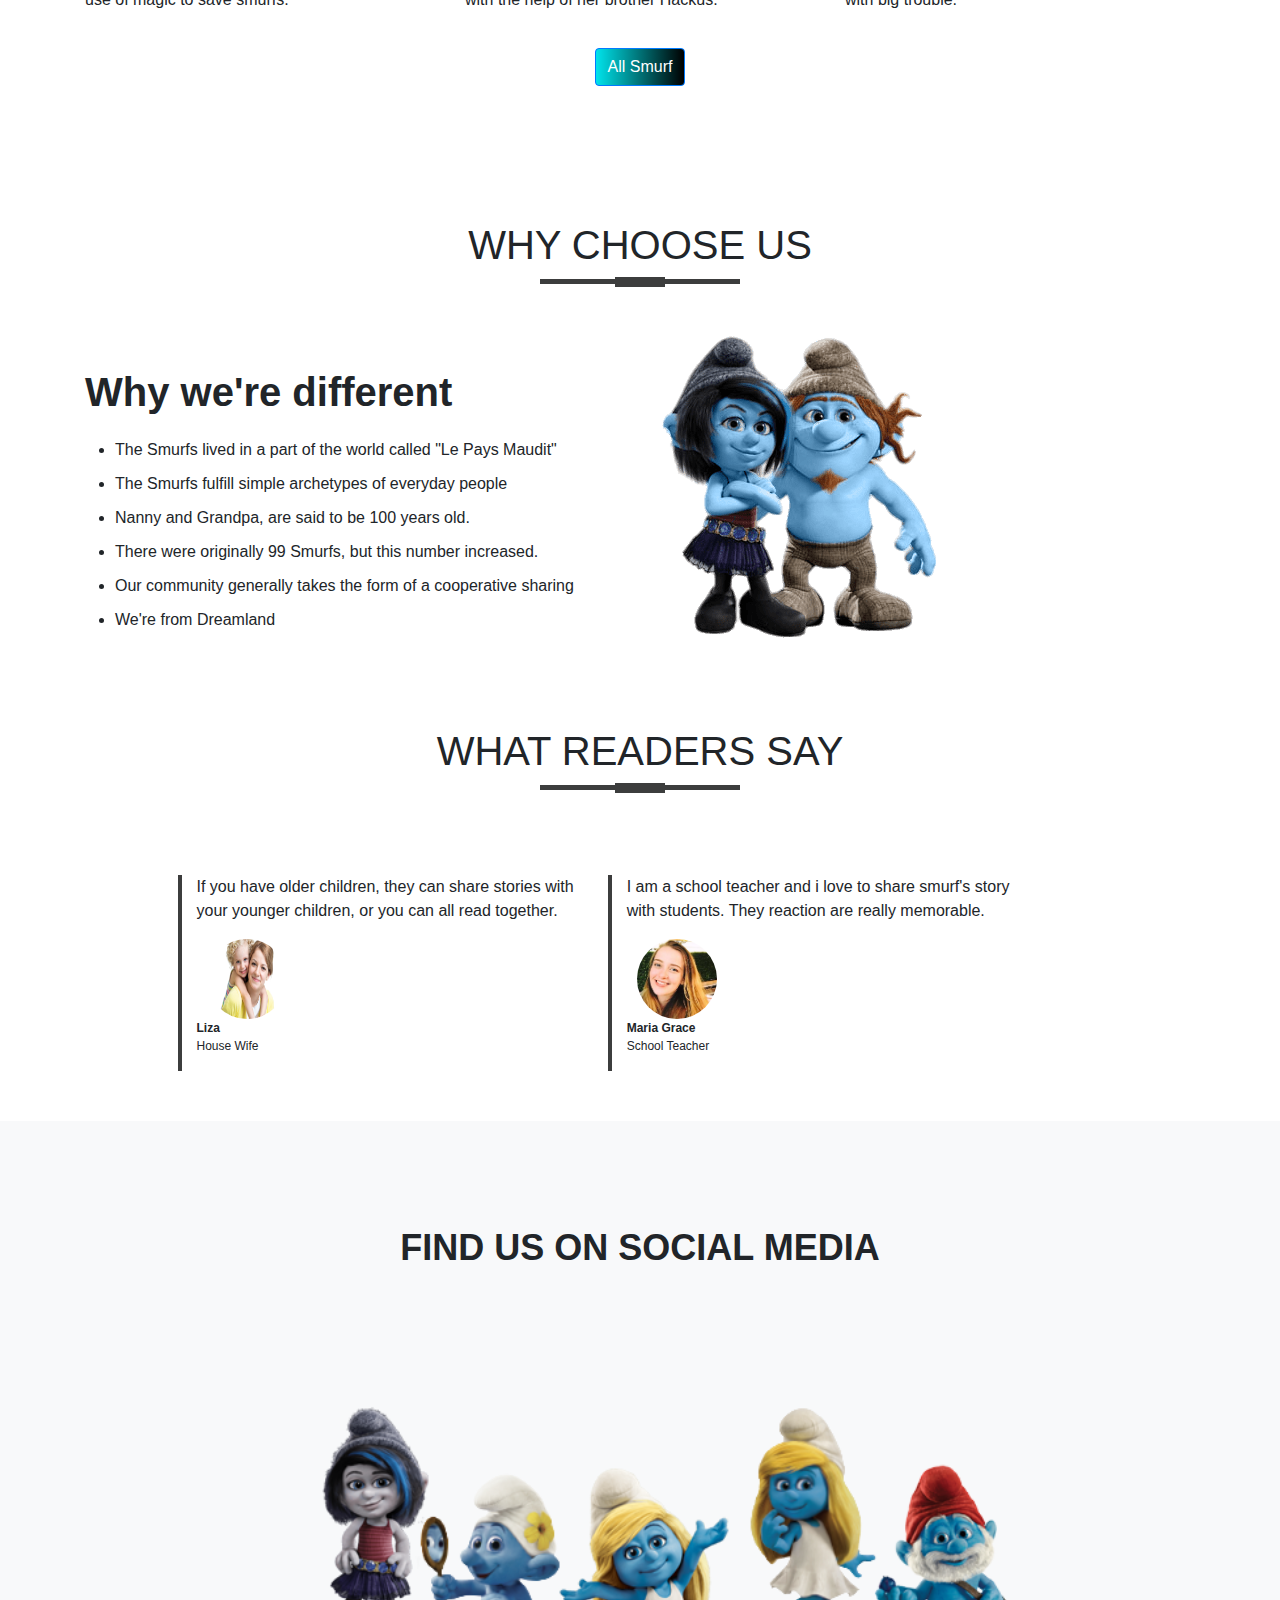
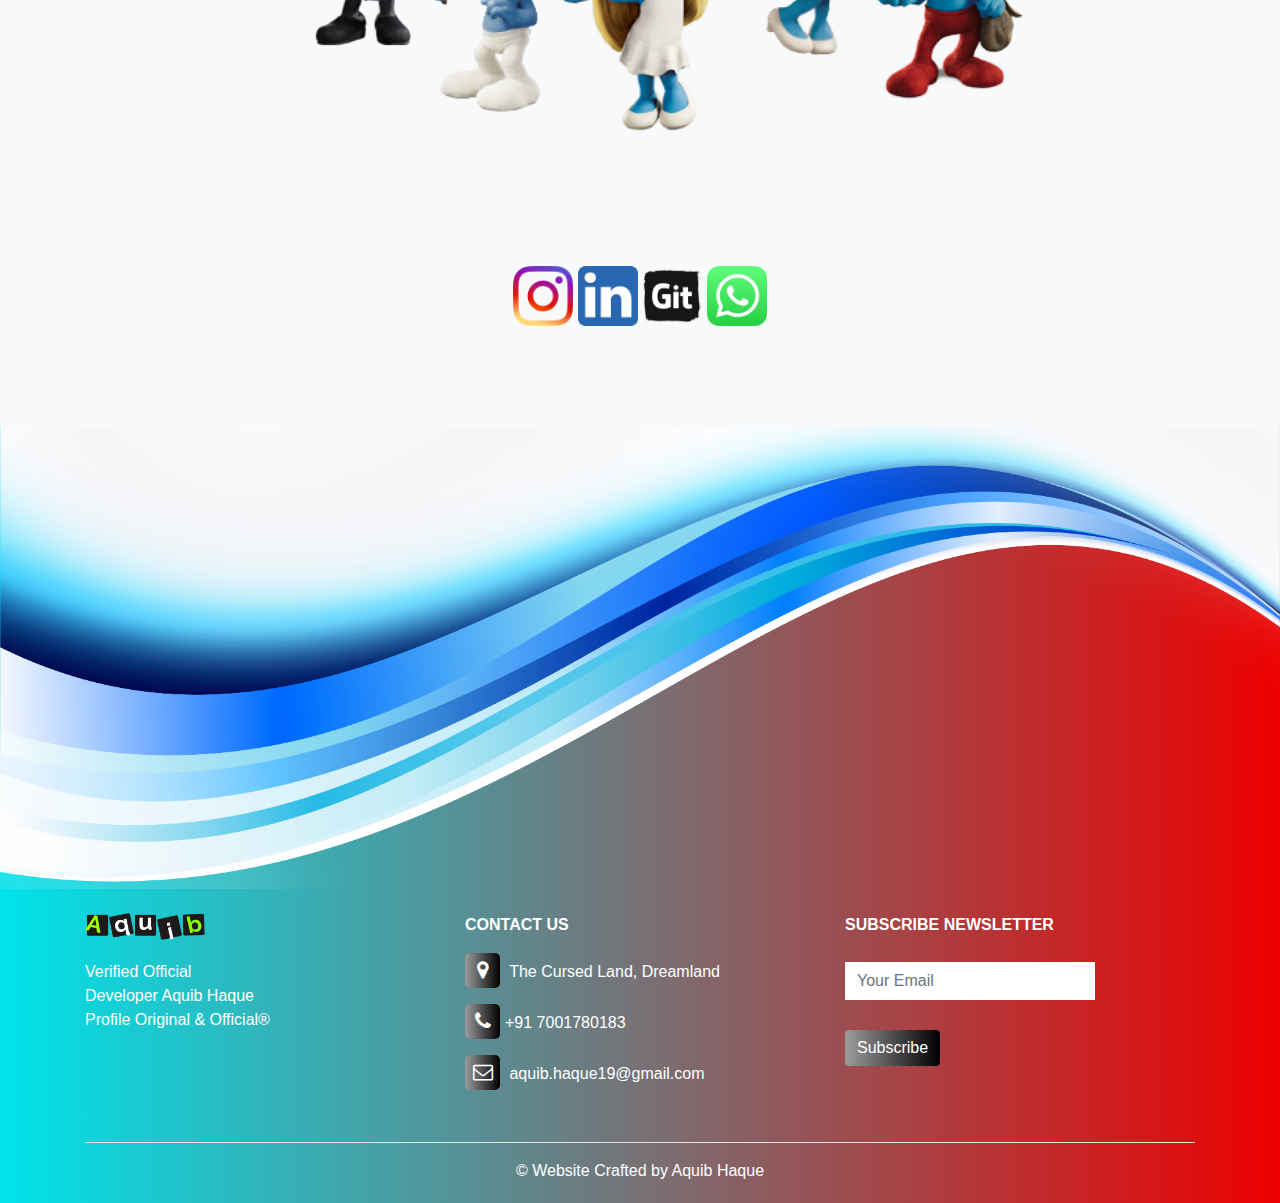
<file: Smurf extended/i.html>
<!DOCTYPE html>
<html>

<head>
    <title> My Design Template </title>
    <link rel="stylesheet" href="s.css">
    <link rel="stylesheet" href="https://stackpath.bootstrapcdn.com/bootstrap/4.3.1/css/bootstrap.min.css">
    <script src="https://code.jquery.com/jquery-3.3.1.slim.min.js"></script>
    <script src="https://stackpath.bootstrapcdn.com/bootstrap/4.3.1/js/bootstrap.min.js"></script>
    <link rel="stylesheet" href="https://stackpath.bootstrapcdn.com/font-awesome/4.7.0/css/font-awesome.min.css">

</head>

<body>
    <section id="nav-bar">


        <nav class="navbar navbar-expand-lg navbar-light ">



            <a class="navbar-brand" href="#"><img src="image\logo.png"></a>

            <button class="navbar-toggler" type="button" data-toggle="collapse" data-target="#navbarNav" aria-controls="navbarNav" aria-expanded="false" aria-label="Toggle navigation">
   <i class="fa fa-bars"></i>
  </button>

            <div class="collapse navbar-collapse" id="navbarNav">
                <ul class="navbar-nav ml-auto">
                    <li class="nav-item">
                        <a class="nav-link" href="#top">HOME </a>
                    </li>

                    <li class="nav-item">
                        <a class="nav-link" href="#services">SMURF</a>
                    </li>
                    <li class="nav-item">
                        <a class="nav-link" href="#about-us">ABOUT US</a>
                    </li>
                    <li class="nav-item">
                        <a class="nav-link" href="#testimonials">TESTIMONIALS </a>
                    </li>
                    <li class="nav-item">
                        <a class="nav-link" href="#footer">CONTACT </a>
                    </li>
                    <li class="nav-item">
                        <a class="nav-link" href="index.html">SWAP THEME </a>
                    </li>
                </ul>
            </div>
        </nav>
    </section>

    <!------------- Banner Section ----------------->

    <section id="banner">
        <div class="container">
            <div class="row">
                <div class="col-md-6">
                    <p class="promo-title"> Smurf's World </p>

                    <a href="https://www.youtube.com/watch?v=8LdpyRBE0aA"> <img src="image/play.png" class="play-btn">Watch on Youtube </a>
                </div>
                <div class="col-md-6 text-center">
                    <img src="image/hackus.png" class="img-fluid">

                </div>
            </div>
        </div>

        <img src="image/bottom.png" class="bottom-img">
    </section>

    <!------------- Services Section ----------------->

    <section id="services">
        <div class="container text-center">
            <h1 class="title"> WHAT THEY DO?</h1>
            <div class="row text-center">
                <div class="col-md-4 services">
                    <img src="image/papa.png" class="service-img">
                    <h4> Papa Smurf </h4>
                    <p> Papa Smurf's duty is to ensure that all the Smurfs of the village get along and respect each other. When real chaos arises, Papa Smurf often use of magic to save smurfs. </p>
                </div>


                <div class="col-md-4 services">
                    <img src="image/vexy.png" class="service-img">
                    <h4> Vexy Smurf </h4>
                    <p>Vexy is a female mischievious being that was grey along with Hackus, she wants to find Smurfette to spend the time with her as sister with the help of her brother Hackus.</p>
                </div>


                <div class="col-md-4 services">
                    <img src="image/clumsy.png" class="service-img">
                    <h4> Clumsy Smurf </h4>
                    <p>Clumsy doesn't really have a job. He does help out whenever the Smurfs are building or fixing something, but there are times this could end up with big trouble. </p>
                </div>

                <div class="container">
                    <button type="button" class="btn btn-primary" data-toggle="collapse" data-target="#demo">All Smurf</button>



                    <div id="demo" class="collapse">
                        <div class="row text-center">
                            <div class="col-md-4 services">
                                <img src="image/hackus.png" class="service-img">
                                <h4> Hackus Smurf </h4>
                                <p>He is Smurfette and Vexy's brother who originally was a Naughty created by Gargamel to serve him and his evil purposes,HE is not very bright. </p>
                            </div>

                            <div class="col-md-4 services">
                                <img src="image/brainy.png" class="service-img">
                                <h4> Brainy Smurf </h4>
                                <p>Brainy Smurf considers himself the most intelligent Smurf in the village and an expert on everything, although his actual knowledge is questionable at best. </p>
                            </div>


                            <div class="col-md-4 services">
                                <img src="image/smurffette.png" class="service-img">
                                <h4> Smurfette Smurf </h4>
                                <p>Smurfette was magically created from clay by the Smurfs' enemy, Gargamel, so that she would use her charms to cause jealousy and competition among the Smurfs. </p>
                            </div>


                            <div class="col-md-4 services">
                                <img src="image/baker.png" class="service-img">
                                <h4> Baker Smurf </h4>
                                <p> He directs a bakery shop and provides fresh bread for the Smurfs. He wears an apron and a baker's hat. He is always making cakes, cookies and other goodies. </p>
                            </div>


                            <div class="col-md-4 services">
                                <img src="image/melody.png" class="service-img">
                                <h4> Melody Smurf </h4>
                                <p>Melody is a musical female Smurf who is one of the group of Smurfettes. She loves to sing a song for her heart of melody. </p>
                            </div>


                            <div class="col-md-4 services">
                                <img src="image/storm.png" class="service-img">
                                <h4> Storm Smurf </h4>
                                <p>She is the female counterpart of Hefty Smurf who acted as defender of a group of Smurfettes in her own village located in the Forbidden Forest. </p>
                            </div>


                            <div class="col-md-4 services">
                                <img src="image/gutsy.png" class="service-img">
                                <h4> Gutsy Smurf </h4>
                                <p>Gutsy Smurf is a brave, noble Smurf, He is one of the few Smurfs that travel through time to New York City and help the Smurfs. </p>
                            </div>


                            <div class="col-md-4 services">
                                <img src="image/grouchy.png" class="service-img">
                                <h4> Grouchy Smurf </h4>
                                <p>Grouchy Smurf is the misanthropic grouch of the Smurf village. His catchphrase is "I hate (something somebody else mentions)".</p>
                            </div>
                        </div>
                    </div>
    </section>

    <!------------- About us ----------------->

    <section id="about-us">
        <div class="container">
            <h1 class="title text-center"> WHY CHOOSE US</h1>
            <div class="row">
                <div class="col-md-6 about-us">
                    <p class="about-title"> Why we're different</p>
                    <ul>
                        <li>The Smurfs lived in a part of the world called "Le Pays Maudit"</li>
                        <li>The Smurfs fulfill simple archetypes of everyday people</li>
                        <li>Nanny and Grandpa, are said to be 100 years old.</li>
                        <li>There were originally 99 Smurfs, but this number increased.</li>
                        <li>Our community generally takes the form of a cooperative sharing</li>
                        <li>We're from Dreamland</li>
                    </ul>
                </div>
                <div class="col-md-6">
                    <img src="image/both.png" class="img-fluid">
                </div>
            </div>
        </div>
    </section>

    <!------------- Testimonials ----------------->


    <section id="testimonials"></section>
    <div class="container">
        <h1 class="title text-center"> WHAT READERS SAY </h1>
        <div class="row offset-1">
            <div class="col-md-5 testimonials">
                <p>If you have older children, they can share stories with your younger children, or you can all read together. </p>
                <img src="image/client.jpg" class="img-fluid">
                <p class="user-detail"><b>Liza</b><br> House Wife </p>
            </div>
            <div class="col-md-5 testimonials">
                <p>I am a school teacher and i love to share smurf's story with students. They reaction are really memorable. </p>
                <img src="image/client1.jpg" class="img-fluid">
                <p class="user-detail"><b>Maria Grace</b><br> School Teacher </p>
            </div>
        </div>
    </div>
    </section>

    <!------------- Social Media Section ----------------->


    <section id="social-media">
        <div class="container text-center">
            <p>FIND US ON SOCIAL MEDIA</p>
            <img src="image/many.png" style="width: 85%;">
            <div class="social-icons">
                <a href="#"> <img src="image/instagram-icon.png"></a>
                <a href="https://www.linkedin.com/in/aquibhaque/"> <img src="image/linkedin-icon.png"></a>
                <a href="https://github.com/aquib-haque19"> <img src="image/github-icon.png"></a>
                <a href="https://api.whatsapp.com/send?phone=+917001780183."> <img src="image/whatsapp-icon.png"></a>
            </div>
    </section>

    <!------------- Footer Section ----------------->


    <section id="footer">
        <img src="image/wave.png" class="footer-img">
        <div class="container">
            <div class="row">
                <div class="col-md-4 footer-box">
                    <img src="image/logo.png">
                    <p> Verified Official <br> Developer Aquib Haque <br> Profile Original & Official® <br> </p>

                </div>
                <div class="col-md-4 footer-box">
                    <p> <b> CONTACT US </b> </p>

                    <!------------- https://fontawesome.com/v4.7.0/icon/map-marker (We use this site to create map icons "fa-map-marker") ----------------->

                    <p> <i class="fa fa-map-marker"> </i> The Cursed Land, Dreamland </p>
                    <p> <i class="fa fa-phone"> </i >+91 7001780183</p>
		<p> <i class="fa fa-envelope-o"> </i> <a href=mailto:<Developer>aquib.haque19@gmail.com</a></p>


                </div>
                <div class="col-md-4 footer-box">
                    <p> <b> SUBSCRIBE NEWSLETTER </b> </p>
                    <input type="email" class="form-control" placeholder="Your Email">
                    <button type="button" class="btn btn-primary">Subscribe</button>



                </div>
            </div>
            <hr>
            <p class="copyright">© Website Crafted by Aquib Haque </p>
        </div>
    </section>

    <!------------- Smooth Scroll ----------------->

    <script src="smooth-scroll.js">
    </script>
    <script>
        var scroll = new SmoothScroll('a[href*="#"]');
    </script>


</body>

</html>
</file>
<file: assets/css/styles.css>
/*===== GOOGLE FONTS =====*/

@import url("https://fonts.googleapis.com/css2?family=Poppins:wght@400;600;700&display=swap");

/*===== VARIABLES CSS =====*/

:root {
    --header-height: 3rem;
    --font-semi: 600;
}


/*===== Colores =====*/

:root {
    --first-color: #09a9b4;
    --second-color: #0b4044;
}


/*===== Fuente y tipografia =====*/

:root {
    --body-font: 'Poppins', sans-serif;
    --big-font-size: 2rem;
    --h2-font-size: 1.25rem;
    --normal-font-size: 0.938rem;
}

@media screen and (min-width: 768px) {
     :root {
        --big-font-size: 3.5rem;
        --h2-font-size: 2rem;
        --normal-font-size: 1rem;
    }
}


/*===== Margenes =====*/

:root {
    --mb-1: 0.5rem;
    --mb-2: 1rem;
    --mb-3: 1.5rem;
    --mb-4: 2rem;
    --mb-5: 2.5rem;
    --mb-6: 3rem;
}


/*===== z index =====*/

:root {
    --z-back: -10;
    --z-normal: 1;
    --z-tooltip: 10;
    --z-fixed: 100;
}


/*===== BASE =====*/

*,
::before,
::after {
    box-sizing: border-box;
}

html {
    scroll-behavior: smooth;
}

body {
    margin: var(--header-height) 0 0 0;
    font-family: var(--body-font);
    font-size: var(--normal-font-size);
    color: var(--second-color);
}

h1,
h2,
p {
    margin: 0;
}

ul {
    margin: 0;
    padding: 0;
    list-style: none;
}

a {
    text-decoration: none;
}

img {
    max-width: 100%;
    height: auto;
    display: block;
}


/*===== CLASS CSS ===== */

.section-title {
    position: relative;
    font-size: var(--h2-font-size);
    color: var(--first-color);
    margin-top: var(--mb-2);
    margin-bottom: var(--mb-4);
    text-align: center;
}

.section-title::after {
    position: absolute;
    content: "";
    width: 64px;
    height: 0.18rem;
    left: 0;
    right: 0;
    margin: auto;
    top: 2rem;
    background-color: var(--first-color);
}

.section {
    padding-top: 3rem;
    padding-bottom: 2rem;
}


/*===== LAYOUT =====*/

.bd-grid {
    max-width: 1024px;
    display: grid;
    grid-template-columns: 100%;
    grid-column-gap: 2rem;
    width: calc(100% - 2rem);
    margin-left: var(--mb-2);
    margin-right: var(--mb-2);
}

.l-header {
    width: 100%;
    position: fixed;
    top: 0;
    left: 0;
    z-index: var(--z-fixed);
    background-color: #fff;
    box-shadow: 0 1px 4px rgba(146, 161, 176, .15);
}


/*===== NAV =====*/

.nav {
    height: var(--header-height);
    display: flex;
    justify-content: space-between;
    align-items: center;
    font-weight: var(--font-semi);
}

@media screen and (max-width: 768px) {
    .nav__menu {
        position: fixed;
        top: var(--header-height);
        right: -100%;
        width: 80%;
        height: 100%;
        padding: 2rem;
        background-color: var(--second-color);
        transition: .5s;
    }
}

.nav__item {
    margin-bottom: var(--mb-4);
}

.nav__link {
    position: relative;
    color: #fff;
}

.nav__link:hover {
    position: relative;
}

.nav__link:hover::after {
    position: absolute;
    content: "";
    width: 100%;
    height: 0.18rem;
    left: 0;
    top: 2rem;
    background-color: var(--first-color);
}

.nav__logo {
    color: var(--second-color);
}

.nav__toggle {
    color: var(--second-color);
    font-size: 1.5rem;
    cursor: pointer;
}


/*Active menu*/

.active::after {
    position: absolute;
    content: "";
    width: 100%;
    height: 0.18rem;
    left: 0;
    top: 2rem;
    background-color: var(--first-color);
}


/*=== Show menu ===*/

.show {
    right: 0;
}


/*===== HOME =====*/

.home {
    height: calc(100vh - 3rem);
    row-gap: 1rem;
}

.home__data {
    align-self: center;
}

.home__title {
    font-size: var(--big-font-size);
    margin-bottom: var(--mb-5);
}

.home__title-color {
    color: var(--first-color);
}

.home__social {
    display: flex;
    flex-direction: column;
}

.home__social-icon {
    width: max-content;
    margin-bottom: var(--mb-2);
    font-size: 1.5rem;
    color: var(--second-color);
}

.home__social-icon:hover {
    color: var(--first-color);
}

.home__img {
    position: absolute;
    right: 0;
    bottom: 0;
    width: 295px;
}


/*BUTTONS*/

.button {
    display: inline-block;
    background-color: var(--first-color);
    color: #fff;
    padding: .75rem 2.5rem;
    font-weight: var(--font-semi);
    border-radius: .5rem;
}

.button:hover {
    box-shadow: 0 10px 36px rgba(0, 0, 0, .15);
}


/* ===== ABOUT =====*/

.about__container {
    row-gap: 2rem;
    text-align: center;
}

.about__subtitle {
    margin-bottom: var(--mb-2);
}

.about__img {
    justify-self: center;
}

.about__img img {
    width: 200px;
    border-radius: .5rem;
}


/* ===== SKILLS =====*/

.skills__container {
    row-gap: 2rem;
    text-align: center;
}

.skills__subtitle {
    margin-bottom: var(--mb-2);
}

.skills__text {
    margin-bottom: var(--mb-4);
}

.skills__data {
    display: flex;
    justify-content: space-between;
    align-items: center;
    position: relative;
    font-weight: var(--font-semi);
    padding: .5rem 1rem;
    margin-bottom: var(--mb-4);
    border-radius: .5rem;
    box-shadow: 0 4px 25px rgba(14, 36, 49, .15);
}

.skills__icon {
    font-size: 2rem;
    margin-right: var(--mb-2);
    color: var(--first-color);
}

.skills__names {
    display: flex;
    align-items: center;
}

.skills__bar {
    position: absolute;
    left: 0;
    bottom: 0;
    background-color: var(--first-color);
    height: .25rem;
    border-radius: .5rem;
    z-index: var(--z-back);
}

.skills__html {
    width: 95%;
}

.skills__css {
    width: 85%;
}

.skills__js {
    width: 65%;
}

.skills__ux {
    width: 55%;
}

.skills__img {
    border-radius: .5rem;
}


/* ===== WORK =====*/

.work__container {
    row-gap: 2rem;
}

.work__img {
    box-shadow: 0 4px 25px rgba(14, 36, 49, .15);
    border-radius: .5rem;
    overflow: hidden;
}

.work__img img {
    transition: 1s;
    cursor: pointer;
}

.work__img img:hover {
    transform: scale(1.1);
}


/* ===== CONTACT =====*/

.contact a:hover {
    color: #ff5100;
}

.contact {
    text-align: center;
    width: 100%;
    font-size: var(--normal-font-size);
    font-weight: var(--font-semi);
    padding: 1rem;
    border-radius: .5rem;
    border: 1.5px solid var(--second-color);
    outline: none;
    margin-bottom: var(--mb-4);
}


/* ===== FOOTER =====*/

.footer {
    background-color: var(--second-color);
    color: #fff;
    text-align: center;
    font-weight: var(--font-semi);
    padding: 2rem 0;
}

.footer__title {
    font-size: 2rem;
    margin-bottom: var(--mb-4);
}

.footer__social {
    margin-bottom: var(--mb-4);
}

.footer__icon {
    font-size: 1.5rem;
    color: #fff;
    margin: 0 var(--mb-2)
}


/* ===== MEDIA QUERIES=====*/

@media screen and (min-width: 768px) {
    body {
        margin: 0;
    }
    .section {
        padding-top: 4rem;
        padding-bottom: 3rem;
    }
    .section-title {
        margin-bottom: var(--mb-6);
    }
    .section-title::after {
        width: 80px;
        top: 3rem;
    }
    .nav {
        height: calc(var(--header-height) + 1rem);
    }
    .nav__list {
        display: flex;
        padding-top: 0;
    }
    .nav__item {
        margin-left: var(--mb-6);
        margin-bottom: 0;
    }
    .nav__toggle {
        display: none;
    }
    .nav__link {
        color: var(--second-color);
    }
    .home {
        height: 100vh;
    }
    .home__data {
        align-self: flex-end;
    }
    .home__social {
        padding-top: 0;
        padding-bottom: 2.5rem;
        flex-direction: row;
        align-self: flex-end;
    }
    .home__social-icon {
        margin-bottom: 0;
        margin-right: var(--mb-4);
    }
    .home__img {
        width: 457px;
        bottom: 15%;
    }
    .about__container,
    .skills__container {
        grid-template-columns: repeat(2, 1fr);
        align-items: center;
        text-align: initial;
    }
    .about__img img {
        width: 300px;
    }
    .work__container {
        grid-template-columns: repeat(3, 1fr);
        grid-template-rows: repeat(2, 1fr);
        column-gap: 2rem;
    }
    .contact__form {
        width: 360px;
    }
    .contact__container {
        justify-items: center;
    }
}

@media screen and (min-width: 1024px) {
    .bd-grid {
        margin-left: auto;
        margin-right: auto;
    }
    .home__img {
        right: 10%;
    }
}
</file>
<file: Amimation_cloud/style.css>
@import url('https://fonts.googleapis.com/css2?family=Fredericka+the+Great&display=swap');
* {
    margin: 0;
    padding: 0;
    box-sizing: border-box;
    font-family: 'poppins', sans-serif;
}

.banner {
    position: relative;
    width: 100%;
    height: 100vh;
    background: url(bg.jpg);
    /* background: radial-gradient(#f00404, #bfcc04);*/
    background-size: cover;
    background-position: bottom;
    display: flex;
    justify-content: center;
    align-items: center;
}

.banner .logo {
    position: absolute;
    font-family: 'Fredericka the Great', cursive;
    color: #ffffff;
    text-decoration: none;
    font-size: 24px;
    font-weight: 700;
    letter-spacing: 3px;
    text-shadow: 0 3px 8px #bbff00;
    top: 18px;
    left: 26px;
}

.banner #text {
    font-family: 'Fredericka the Great', cursive;
    position: relative;
    font-size: 10em;
    color: #dce926;
}

.banner .clouds {
    position: absolute;
    top: 0;
    left: 0;
    width: 100%;
    height: 110%;
    overflow: hidden;
    pointer-events: none;
}

.banner .clouds img {
    position: absolute;
    bottom: 0;
    max-width: 100%;
    animation: animate calc(3s * var(--i)) linear infinite;
}


/*
#myVideo {
    position: fixed;
    right: 0;
    bottom: 0;
    min-width: 100%;
    min-height: 100vh;
}
*/


/*---------------------------------------  Footer Section ---------------------------------------*/

.footer {
    background-image: linear-gradient(45deg, #656c6e, #000000ef, #656c6e);
    padding: 10px 40px;
    display: flex;
    flex-wrap: wrap-reverse;
    justify-content: space-between;
    color: coral;
}

.footer ul {
    padding: 5px 50px;
    display: flex;
}

.footer ul li {
    list-style: none;
}

.footer ul li a {
    cursor: pointer;
    text-decoration: none;
    margin: 0 5px;
    filter: invert(1);
}

.footer img {
    max-width: 20px;
}

.footer ul li a:hover {
    filter: invert(0);
}

@keyframes animate {
    0% {
        opacity: 0;
        transform: scale(1);
    }
    25%,
    75% {
        opacity: 1;
    }
    100% {
        opacity: 0;
        transform: scale(3);
    }
}

section {
    position: relative;
    padding: 75px 100px;
}

section h2 {
    position: relative;
    font-size: 2.5em;
    margin-bottom: 20px;
}
</file>
<file: Animation Responsive webpage 3/css/style.css>
@import url('https://fonts.googleapis.com/css2?family=Nosifer&family=Poppins:wght@500&display=swap');
* {
    margin: 0;
    padding: 0;
    box-sizing: border-box;
    position: relative;
    font-family: 'Poppins', cursive;
}

body {
    overflow-x: hidden;
}


/* ------------------------ Banner------------------------  */

.banner {
    position: relative;
    width: 100%;
    height: 100vh;
    background: #101820FF;
    display: flex;
    justify-content: center;
    align-items: center;
}

.banner img {
    position: absolute;
    top: 0;
    left: 0;
    width: 100%;
    height: 100%;
    object-fit: cover;
    opacity: 0.25;
}

.banner .content {
    position: relative;
    max-width: 750px;
    text-align: center;
}

.banner .content h2 {
    color: #fff;
    font-size: 60px;
    text-shadow: 7px 0 #258097;
}

.banner .content p {
    color: #fff;
    font-size: 18px;
}

.banner header {
    position: absolute;
    top: 0;
    left: 0;
    width: 100%;
    padding: 40px 100px;
    display: flex;
    justify-content: space-between;
    align-items: center;
    z-index: 10000;
}

.banner header .logo {
    font-family: 'Nosifer', cursive;
    color: #c54409;
    text-decoration: none;
    font-size: 24px;
    text-transform: uppercase;
    font-weight: 700;
    letter-spacing: 3px;
    text-shadow: 0 4px 10px #e5ff00;
}

.banner header .toggle {
    position: relative;
    width: 36px;
    height: 28px;
    background: url('../images/toggle.png');
    background-size: cover;
    cursor: pointer;
}


/* ------------------------ About ------------------------  */

.about {
    position: relative;
    width: 100%;
    display: flex;
    background: #101820FF;
}

.about .contentBx {
    background: #101820FF;
    padding: 100px;
    width: 50%;
}

.heading {
    color: #fff;
    font-size: 30px;
    font-weight: 600;
    letter-spacing: 1px;
    margin-bottom: 10px;
}

.text {
    color: #fff;
    font-size: 16px;
    font-weight: 300;
    initial-letter: 1px;
}

.about .imgBx {
    background: url('../images/window.jpg');
    width: 50%;
    background-size: cover;
    background-position: center;
}


/* ------------------------ Services ------------------------  */

.services {
    background: #000000;
    padding: 100px;
    text-align: center;
}

.services .container {
    width: 100%;
    display: flex;
    justify-content: space-between;
    align-items: center;
    flex-wrap: wrap;
    margin-top: 60px;
}

.services .container .serviceBx {
    position: relative;
    background: #fff;
    border-radius: 15% 0;
    width: 250px;
    height: 300px;
    display: flex;
    justify-content: center;
    align-items: center;
    z-index: 1;
}

.services .container .serviceBx img {
    max-width: 100px;
}

.services .container .serviceBx h2 {
    font-weight: 500;
    font-size: 20px;
    letter-spacing: 1px;
}


/* ------------------------ Technology ------------------------  */

.technology {
    background: #ff5100;
    width: 100%;
    padding: 100px;
    padding-top: 300px;
    margin-top: -300px;
    display: flex;
    justify-content: space-between;
    align-items: center;
}

.technology .contentBx {
    max-width: 800px;
}

.technology .imgBx {
    max-width: 250px;
}

.technology .imgBx img {
    max-width: 100%;
}


/* ------------------------ Client ------------------------  */

.client {
    background: #000000;
    padding: 100px;
    text-align: center;
}

.client .imgBx {
    display: flex;
    justify-content: space-between;
    align-items: center;
    flex-wrap: wrap;
    margin-top: 40px;
}

.client .imgBx img {
    max-width: 200px;
    margin: 20px;
    opacity: 0.25;
    cursor: pointer;
}

.client .imgBx img:hover {
    opacity: 1;
}


/* ------------------------ Testmonials ------------------------  */

.testmonials {
    position: relative;
    padding: 100px;
    background: #101820FF;
    text-align: center;
}

.testmonials .container {
    display: flex;
    justify-content: space-between;
    align-items: center;
    margin-top: 40px;
    flex-wrap: wrap;
}

.testmonials .container .contentBx {
    background: #fff;
    border-radius: 0 25%;
    padding: 60px 50px;
    width: 500px;
    display: flex;
    justify-content: center;
    align-items: center;
    text-align: left;
}

.testmonials .container .contentBx p {
    font-style: italic;
}

.testmonials .container .contentBx h3 {
    width: 100%;
    text-align: end;
    font-weight: 500;
    color: #029c95;
}


/* ------------------------ Contact ------------------------  */

.contact {
    padding: 100px;
    background: #000000;
    text-align: center;
    color: #ff5100;
}

.contact a {
    color: #00ffc8;
}

.contact a:hover {
    color: #ff5100;
}

.imgBx2 {
    width: 50%;
    background: url('../images/bg2.jpg');
    background-size: cover;
    background-position: center;
}

.redbg {
    background: url('../images/red.jpg')!important;
    background-size: cover;
    background-position: center;
    background-size: 50%;
}

.form .inputBx {
    margin-bottom: 40px;
}

.form .inputBx input {
    width: 100%;
    background: transparent;
    box-shadow: none;
    border: none;
    outline: none;
    padding: 10px 0;
    font-size: 18px;
    font-weight: 300;
    color: #ff2600;
    border-bottom: 2px solid #fff;
}

.form .inputBx input::placeholder {
    color: #fff;
}

.form .inputBx textarea {
    width: 100%;
    background: transparent;
    box-shadow: none;
    border: none;
    outline: none;
    padding: 10px 0;
    font-size: 18px;
    font-weight: 300;
    color: #ff2600;
    min-height: 150px;
    border-bottom: 2px solid #fff;
}

.form .inputBx textarea::placeholder {
    color: #fff;
}

.form .inputBx input[type="submit"] {
    width: 150px;
    border-radius: 0 30px;
    background: #ffffff;
    color: #111111;
    cursor: pointer;
    font-weight: 400;
}


/* ------------------------ Footer ------------------------  */

.footer {
    background: #000000;
    padding: 20px 100px;
    display: flex;
    justify-content: space-between;
    align-items: center;
}

.footer ul {
    display: flex;
    justify-content: center;
    align-items: center;
}

.footer ul li {
    list-style: none;
}

.footer ul li a {
    text-decoration: none;
    display: inline-block;
    margin: 0 10px;
}

.footer img {
    filter: invert(1);
    max-width: 20px;
}


/* ------------------------ @Media ------------------------  */


/* ------------------------ Banner------------------------  */

@media (max-width: 820px) {
    .banner {
        padding: 50px;
    }
    .banner header {
        padding: 20px 50px;
    }
    .banner .content h2 {
        font-size: 36px;
    }
    .banner .content p {
        font-size: 16px;
    }
    /* ------------------------About------------------------  */
    .about {
        flex-direction: column;
    }
    .about .contentBx,
    .about .imgBx {
        width: 100%;
        padding: 50px;
        min-height: 400px;
        text-align: center;
    }
    /* ------------------------ Services------------------------  */
    .services {
        padding: 50px;
    }
    .services .container {
        justify-content: center;
        margin-top: 20px;
    }
    .services .container .serviceBx {
        margin: 20px;
        width: 300px;
        height: 350px;
    }
    /* ------------------------ Technology ------------------------  */
    .technology {
        padding: 50px;
        padding-top: 300px;
        justify-content: center;
        flex-direction: column;
    }
    .technology .imgBx {
        margin-top: 40px;
        max-width: 250px;
    }
    /* ------------------------ Client ------------------------  */
    .client {
        padding: 50px;
    }
    .client .imgBx {
        justify-content: center;
    }
    /* ------------------------ Testmonials ------------------------  */
    .testmonials {
        padding: 50px;
    }
    .testmonials .contentBx {
        padding: 60px 40px;
        max-width: 550px;
        margin-bottom: 40px;
    }
    .testmonials .contentBx:last-child {
        margin-bottom: 0px;
    }
    /* ------------------------ Contact ------------------------  */
    .contact {
        padding: 50px;
    }
    /* ------------------------ Footer ------------------------  */
    .footer {
        padding: 20px 50px;
        flex-direction: column;
        text-align: center;
    }
    .footer ul {
        margin-bottom: 20px;
    }
}
</file>
<file: Beauty&TheBeastFULL/style.css>
* {
    padding: 0;
    margin: 0;
    box-sizing: border-box;
}

section {
    position: relative;
    width: 100%;
    height: 100vh;
    background: url('images/bb_bg1.jpg');
    background-size: cover;
    background-attachment: fixed;
    background-position: center;
}

.name {
    position: absolute;
    height: 140px;
    width: 500px;
    top: 20px;
    left: 50%;
    transform: translateX(-50%);
    z-index: 3;
}

#ImageRange {
    position: absolute;
    background: url('images/bb_bg2.jpg');
    width: 100%;
    height: 100%;
    border-right: 3px solid #000000ad;
    background-size: cover;
    background-attachment: fixed;
    background-position: center;
    z-index: 2;
    transition: opacity .2s;
}

.range {
    position: absolute;
    bottom: 13%;
    left: 50%;
    transform: translateX(-50%);
    width: 400px;
    height: 15px;
    -webkit-appearance: none;
    background: rgba(0, 0, 0, .8);
    outline: none;
    border-radius: 15px;
    box-shadow: 0 0 0 2px #151515, inset 0 0 5px #0000;
    z-index: 10;
    overflow: hidden;
}

.range::-webkit-slider-thumb {
    -webkit-appearance: none;
    width: 15px;
    height: 15px;
    border-radius: 50%;
    background: #00adff;
    border: 4px solid #222;
    z-index: 1;
    box-shadow: -407px 0 0 400px #00adff;
}
</file>
<file: PhotoGraphy/style.css>
@import url('https://fonts.googleapis.com/css2?family=Odibee+Sans&family=Satisfy&display=swap');
* {
    margin: 0;
    padding: 0;
}

body {
    font-family: 'Indie Flower', cursive;
}


/*---------------------------------------  Navbar Section ---------------------------------------*/

#nav-bar {
    top: 0;
    z-index: 10;
}

.navbar {
    background-image: linear-gradient(45deg, #3a98c4, #000000);
    padding: 0 !important;
    border-bottom: 2px solid #000000a6;
}

.navbar-brand img {
    height: 40px;
    padding-left: 25px;
    padding-top: 3px;
}

.navbar-nav li {
    padding: 0 10px;
    justify-content: center;
}

.navbar-nav li a {
    color: #ffffff !important;
    padding: 2px;
    font-weight: 500;
    float: right;
    text-align: center;
    justify-content: center;
    text-transform: uppercase;
}

.navbar-nav li a:hover {
    background-color: coral;
    padding: 2px;
    border-radius: 5px;
    color: #ffffff !important;
    font-weight: 500;
    transform: translate(-5px, 5px);
    transition: .5s ease-in-out;
}

.navbar .dropdown-menu {
    background-image: linear-gradient(to top, #3a98c4, #000000ef);
}

.fa-bars {
    color: #da5904;
    font-size: 30px !important;
}

.form-control {
    font-family: "FontAwesome";
    text-align: center;
}

.navbar-toggler {
    outline: none !important;
}


/*---------------------------------------  Banner Section ---------------------------------------*/

#banner {
    background-image: url('img/bg1.jpg');
    height: 600px;
    background-size: cover;
    background-position: center;
    background-repeat: no-repeat;
}

.promo-title {
    font-family: Satisfy;
    width: 40%;
    position: absolute;
    font-size: 35px;
    font-weight: 500;
    top: 100px;
    left: 40%;
    color: #ffffff;
    text-decoration: underline #494949;
}

span {
    color: coral;
}


/*---------------------------------------  Carousael Section ---------------------------------------*/

#carousel {
    padding: 80px 0;
    background-image: url('img/bg-c4.jpg');
    background-size: cover;
    background-position: center;
    background-repeat: no-repeat;
}

.carousel-inner {
    border-radius: 15px;
}


/*--------------------------------------- Image section Grid  ---------------------------------------*/

#grid {
    padding: 40px 0 0;
    background-image: linear-gradient(45deg, #3a98c4, #000000ef);
}

.container-fluid h3 {
    font-family: Satisfy;
    font-size: 2.5rem;
    font-weight: 500;
    text-decoration: underline coral;
    color: #fff;
    display: inline-block;
    padding-bottom: 20px;
}

.container-fluid h3:hover {
    font-family: Satisfy;
    font-size: 2.5rem;
    font-weight: 500;
    text-decoration: underline white;
    color: coral;
    display: inline-block;
    padding-bottom: 20px;
}

.container-fluid p {
    color: #fff;
}

#grid img {
    cursor: pointer;
}

#grid img:hover {
    opacity: .8;
    cursor: pointer;
}


/*---------------------------------------  testimonial Section ---------------------------------------*/

#testi {
    background-image: linear-gradient(45deg, #3a98c4, #000000ef);
    padding: 80px 0;
    color: #fff;
    font-family: "FontAwesome";
}

#testi .grey-text {
    color: coral;
}

#testi h2 {
    font-family: satisfy;
    font-size: 2.3rem;
    color: #aaa9a9;
}

#testi h4,
h6 {
    color: #ec602d;
}


/*---------------------------------------  Footer Section ---------------------------------------*/

.footer {
    background-image: linear-gradient(45deg, #656c6e, #000000ef, #656c6e);
    padding: 10px 40px;
    display: flex;
    flex-wrap: wrap-reverse;
    justify-content: space-between;
}

.footer ul {
    padding: 5px 50px;
    display: flex;
}

.footer ul li {
    list-style: none;
}

.footer ul li a {
    cursor: pointer;
    text-decoration: none;
    margin: 0 5px;
    filter: invert(1);
}

.footer img {
    max-width: 20px;
}

.footer ul li a:hover {
    filter: invert(0);
}
</file>
<file: Smurf extended/style.css>
* {
    margin: 0;
    padding: 0;
}

body {
    font-family: sans-serif;
}

#nav-bar {
    position: sticky;
    top: 0;
    z-index: 10;
}

.navbar {
    background: #000000;
    padding: 0 !important;
    border-bottom: 2px solid #000000a6;
}

.navbar-brand img {
    height: 40px;
    padding-left: 25px;
    padding-top: 3px;
}

.navbar-nav li {
    padding: 0 10px;
}

.navbar-nav li a {
    color: #df9c0c !important;
    font-weight: 600;
    float: right;
    text-align: left;
}

.navbar-nav li a:hover {
    color: #da5904 !important;
    font-weight: 625;
    transform: translate(-10px, -5px);
    transition: .5s ease-out;
}

.fa-bars {
    color: #da5904;
    font-size: 30px !important;
}

.navbar-toggler {
    outline: none !important;
}


/*------------- Banner Section -----------------*/

#banner {
    background-image: url('image/13.jpg');
    width: 100%;
    background-size: cover;
    background-position: center;
    background-repeat: no-repeat;
    border: 10px solid #141414;
}

.promo-title {
    font-size: 40px;
    font-weight: 600;
    margin-top: 100px;
    color: #037a74;
}

.img-run {
    width: 250px;
    -webkit-animation-name: rotate;
    animation-delay: 2s;
    -webkit-animation-duration: 2s;
    -webkit-animation-iteration-count: infinite;
    -webkit-animation-direction: linear;
    -webkit-transform-origin: 50% 0%;
    -webkit-animation-timing-function: ease-in-out;
}

.bottom-img {
    width: 100%;
}


/*------------- Services Section -----------------*/

#services {
    padding: 80px 0;
    background-image: linear-gradient(-45deg, #ffbd2e, #df840c);
    font-weight: 600;
    border: 10px solid #000000d2;
    background-size: cover;
    background-position: center;
}

.service-img {
    height: 100px;
    margin-top: 20px;
}

.service-img:hover {
    height: 100px;
    margin-top: 20px;
}

.services {
    padding: 20px;
}

.services h4 {
    padding: 5px;
    margin-top: 25px;
    text-transform: uppercase;
}

.services p {
    text-align: left;
}

.title:before {
    content: '';
    background: #cc4100;
    height: 5px;
    width: 200px;
    margin-left: auto;
    margin-right: auto;
    display: block;
    transform: translateY(63px);
}

.title:after {
    content: '';
    background: #cc4100;
    height: 10px;
    width: 50px;
    margin-left: auto;
    margin-right: auto;
    margin-bottom: 40px;
    display: block;
    transform: translateY(8px);
}

.btn-primary {
    box-shadow: none !important;
    outline: none !important;
    border-radius: 20px;
    background-image: linear-gradient(to right, #414040, #ff7606, #414141);
}


/*------------- about-us Section -----------------*/

#about-us {
    background: #141414;
    color: #df840c;
    font-size: 1.1em;
    padding-bottom: 50px;
    padding-top: 50px;
    border: 10px solid #df840c;
    background-size: cover;
    background-position: center;
}

.about-title {
    font-size: 40px;
    font-weight: 600;
    margin-top: 8%;
}

.about-us ul li {
    margin: 10px;
}

#about-us ul {
    margin-left: 20px;
}


/*------------- Testimonials Section -----------------*/

#testimonials {
    background-image: linear-gradient(-45deg, #ffbd2e, #df840c);
    border: 10px solid #141414;
    padding-bottom: 50px;
    padding-top: 50px;
}

.testimonials {
    border-left: 4px solid #d9470d;
    margin-top: 50px;
    margin-bottom: 50px;
}

.testimonials img {
    height: 80px;
    width: 80px;
    border-radius: 50%;
    margin: 0 10px;
}

.user-detail {
    display: initial-block;
    font-size: 12px;
}


/*------------- Social-media Section -----------------*/

#social-media {
    background-image: url('image/phn.png');
    background-size: 100%;
    color: #df840c;
    background-repeat: no-repeat;
    background-size: fill;
    background-position: center;
    padding: 100px 0;
    z-index: 1;
}

#social-media img {
    background-position: center;
}

#social-media p {
    font-size: 36px;
    font-weight: 600;
    margin-bottom: 30px;
}

.social-icons img {
    width: 60px;
    transition: 0.5s;
}

.social-icons a:hover img {
    transform: translateY(20px);
}


/*------------- Footer Section -----------------*/

#footer {
    background-image: linear-gradient(-45deg, #ffbd2e, #df840c);
    border: 10px solid #141414;
}

.footer-img {
    width: 100%;
}

.footer-box {
    padding: 20px;
}

.footer-box img {
    width: 120px;
    margin-bottom: 20px;
}


/*------------- Change color of Email link -----------------*/

a:link {
    color: #000000;
    text-decoration: none !important;
}

.footer-box .fa {
    margin-right: 5px;
    font-size: 20px;
    height: 35px;
    width: 35px;
    text-align: center;
    padding-top: 7px;
    border-radius: 5px;
    background-image: linear-gradient(to right, #9c9c9c, #000000);
}

.footer-box .form-control {
    box-shadow: none !important;
    border: none;
    border-radius: 0;
    margin-top: 25px;
    max-width: 250px;
}

.footer-box .btn-primary {
    box-shadow: none !important;
    border-radius: 5;
    margin-top: 30px;
    background-image: linear-gradient(to right, #9c9c9c, #000000);
    text-decoration: none !important;
    outline: none !important;
    border: none !important;
}

hr {
    background-color: #000000;
}

.copyright {
    margin-bottom: 0;
    padding-bottom: 20px;
    text-align: center;
    color: rgb(0, 0, 0);
}

@-webkit-keyframes rotate {
    0% {
        -webkit-transform: rotate(0deg);
    }
    10% {
        -webkit-transform: rotate(10deg);
    }
    20% {
        -webkit-transform: rotate(20deg);
    }
    30% {
        -webkit-transform: rotate(10deg);
    }
    40% {
        -webkit-transform: rotate(5deg);
    }
    50% {
        -webkit-transform: rotate(0deg);
    }
    60% {
        -webkit-transform: rotate(-5deg);
    }
    70% {
        -webkit-transform: rotate(-10deg);
    }
    80% {
        -webkit-transform: rotate(-20deg);
    }
    90% {
        -webkit-transform: rotate(-10deg);
    }
    100% {
        -webkit-transform: rotate(0deg);
    }
}
</file>
<file: Smurf extended/s.css>
*
{
	margin:0;
	padding:0;
}
body
	{
	font-family: sans-serif;
	}
	
	#nav-bar
	{
		position: sticky;
		top: 0;
		z-index: 10;
	}
	
	.navbar
	{
		background-image: linear-gradient(to right,#00e3eb,#ed0000 );
	padding:0 !important;
	}
	
	.navbar-brand img
	{
		height:40px;
		padding-left:25px;
		padding-top: 3px;
	}
	
	.navbar-nav li 
	{
		padding:0 10px;
	}
	
	.navbar-nav li a
	{
		color: #fff !important;
		font-weight:600;
		float:right;
		text-align: left;
	}
	
	.fa-bars
	{
		color:#2e2b2e;
		font-size:30px !important;
	}
	
	.navbar-toggler
	{
	outline: none !important;
	}
	
	/*------------- Banner Section -----------------*/
	

	
	#banner
	{
		background-image:linear-gradient(to right,#00e3eb,#ed0000 );
		color:#f7ff05;
		padding-top: 5%;	
	}
	
	.promo-title
	{
		font-size: 40px;
		font-weight: 600;
		margin-top: 100px;
		color: #000000;
}

	
	.play-btn
	{
		width:45px;
		margin:20px;
	}
	
	#banner a{
		color: #000000;
		text-decoration: none;
	}
	
	.bottom-img
	{
		width:100%;
	}
	

	
	/*------------- Services Section -----------------*/
	
	
	#services
	{
		padding: 80px 0;
	}
	
	.service-img
	{
		height: 100px;
		margin-top: 20px;
		
	}
	
	.services
	{
		padding: 20px;
	}
	
	.services h4
	{	
	padding: 5px;	
	margin-top: 25px;
	text-transform: uppercase;
	}

	.services p
	{
		text-align: left;
	}
	
	.title:before 
	{
		content: '';
		background: #3c3d3d;
		height: 5px;
		width: 200px;
		margin-left: auto;
		margin-right: auto;
		display: block;
		transform: translateY(63px);
	}
	
	.title:after
	{
		content: '';
		background: #3c3d3d;
		height: 10px;
		width: 50px;
		margin-left: auto;
		margin-right: auto;
		margin-bottom: 40px;
		display: block;
		transform: translateY(8px);
	}
	
	.btn-primary
	{
box-shadow: none !important;
		
		padding: 8px 25px;
		border:none;
		border-radius: 20px;
		background-image:linear-gradient(to right,#00e3eb,#000000);
	}
	
		/*------------- about-us Section -----------------*/
	
	
	#about-us
	{
		background: #f8f9a;
		padding-bottom: 50px;
		padding-top:50px;
	}
	
	.about-title
	{
		font-size: 40px;
		font-weight:600;
		margin-top: 8%;
	}
	
	.about-us ul li
	{
		margin:10px;
	}
	
	#about-us ul
	{
		margin-left:20px;
	}
	
	
	/*------------- Testimonials Section -----------------*/
	
	
	#testimonials
	{
		margin: 10px;
	}
	
	.testimonials
	{
		border-left:4px solid #3c3d3d;
		margin-top: 50px;
		margin-bottom:50px;	
	}
	
	.testimonials img{
		height: 80px;
		width:80px;
		border-radius: 50%;
		margin: 0 10px;
	}
	
	.user-detail
	{
		display: initial-block;
		font-size: 12px;
	}
	
	
	/*------------- Social-media Section -----------------*/
	
	#social-media
	{
		background: #f8f9fa;
		padding: 100px 0;
	}
	
	#social-media p
	{
		font-size: 36px;
		font-weight:600;
		margin-bottom: 30px;
	}
	
	.social-icons img
	{
		width: 60px;
		transition: 0.5s;
	}
	
	.social-icons a:hover img
	{
		transform: translateY(-10px);
	}
	
	
	/*------------- Footer Section -----------------*/
	
	#footer
	{
		background-image:linear-gradient(to right,#00e3eb,#ed0000 );
		color: #fff;	
	}
	
	.footer-img
	{
		width: 100%;
	}
	
	.footer-box
	{
		padding: 20px;
	}
	
	.footer-box img
	{
		width: 120px;
		margin-bottom: 20px;
	}
	
	/*------------- Change color of Email link -----------------*/
			
			a:link {
  color: white;
   text-decoration: none !important;
}

	.footer-box .fa
	{
	margin-right: 5px;	
	font-size: 20px;
	height: 35px;
	width: 35px;
	text-align: center;
	padding-top: 7px;
	border-radius: 5px;
	background-image:linear-gradient(to right,#9c9c9c,#000000 );
	}
	
	.footer-box .form-control
	{
	box-shadow: none !important;
	border: none;
	border-radius: 0;
	margin-top: 25px;
	max-width: 250px;
	}
	
	.footer-box .btn-primary
	{
	  box-shadow: none !important;
	border: none;
	border-radius: 5;
	margin-top: 30px;
	background-image:linear-gradient(to right,#9c9c9c,#000000 );
	}
	
	hr
	{
	background-color:#fff;	
	}
	
	.copyright
	{
		margin-bottom: 0;
		padding-bottom: 20px;
		text-align: center;
	}
</file>
